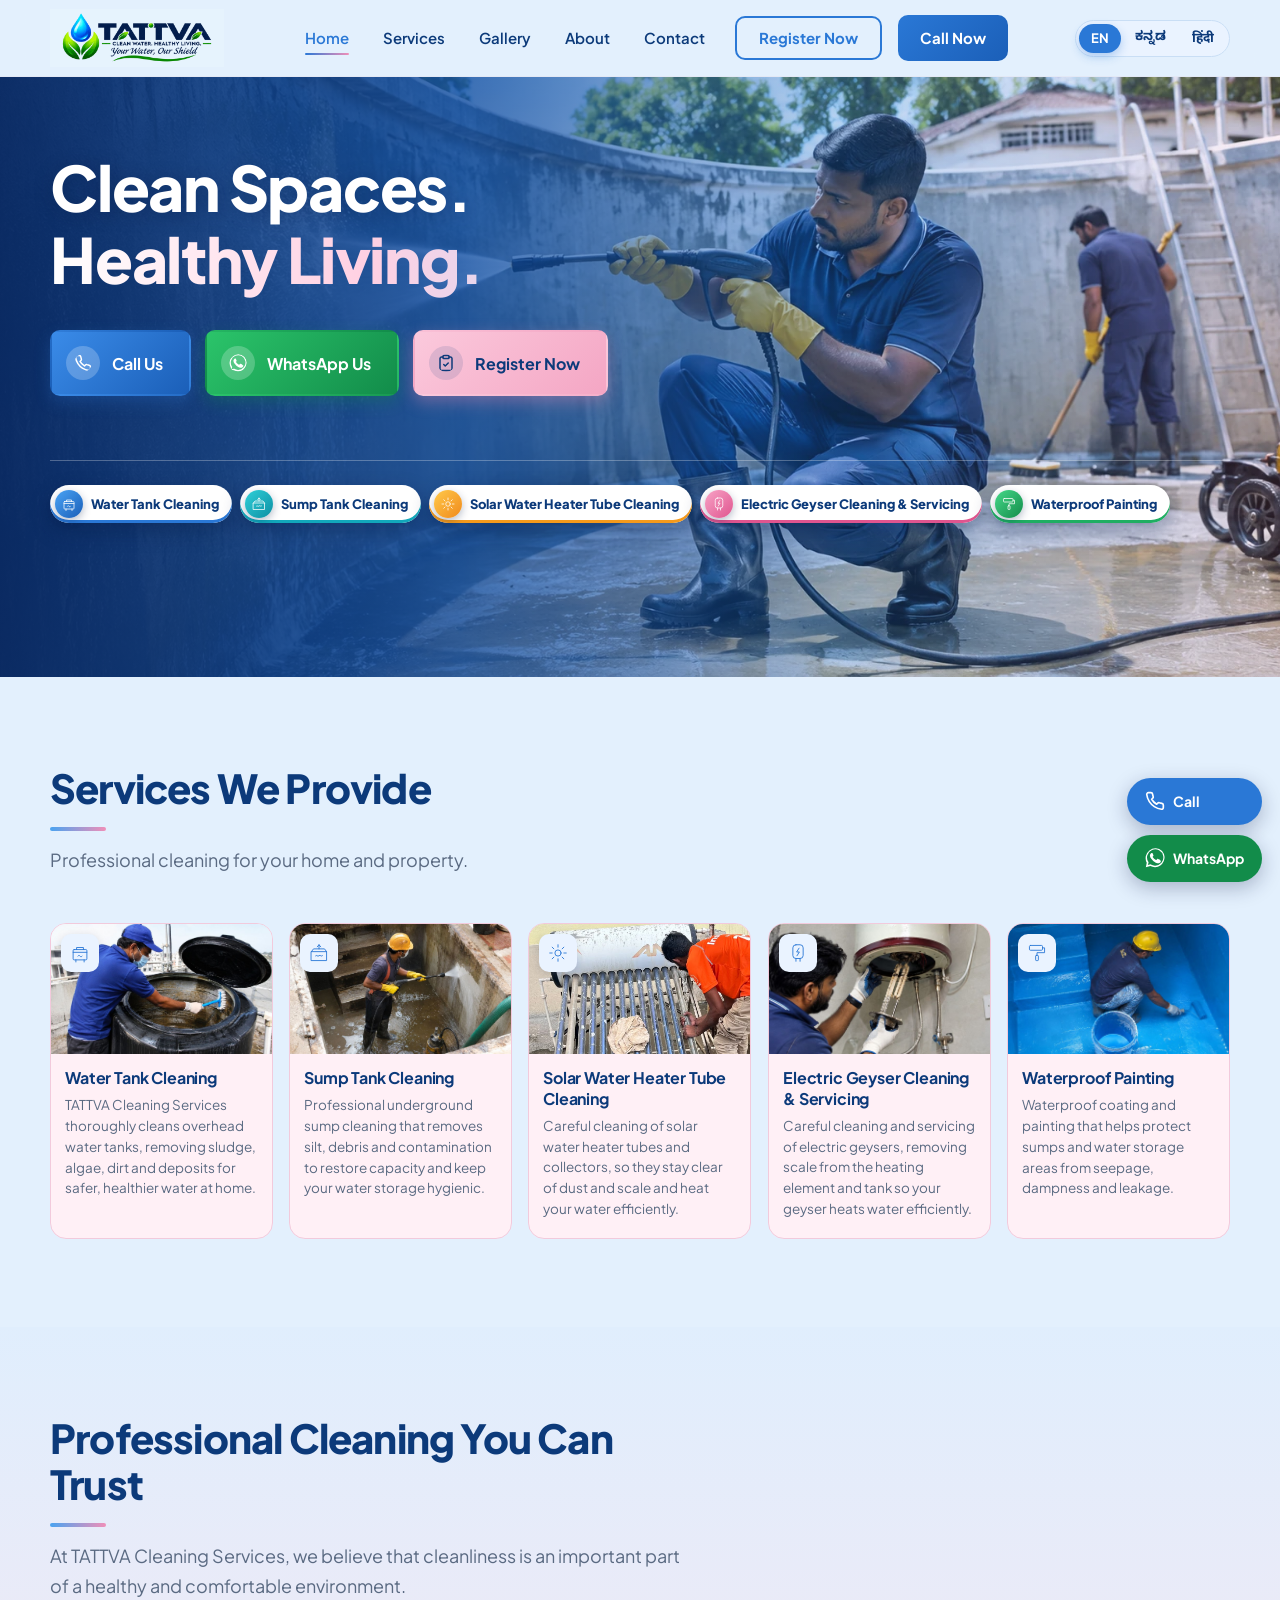
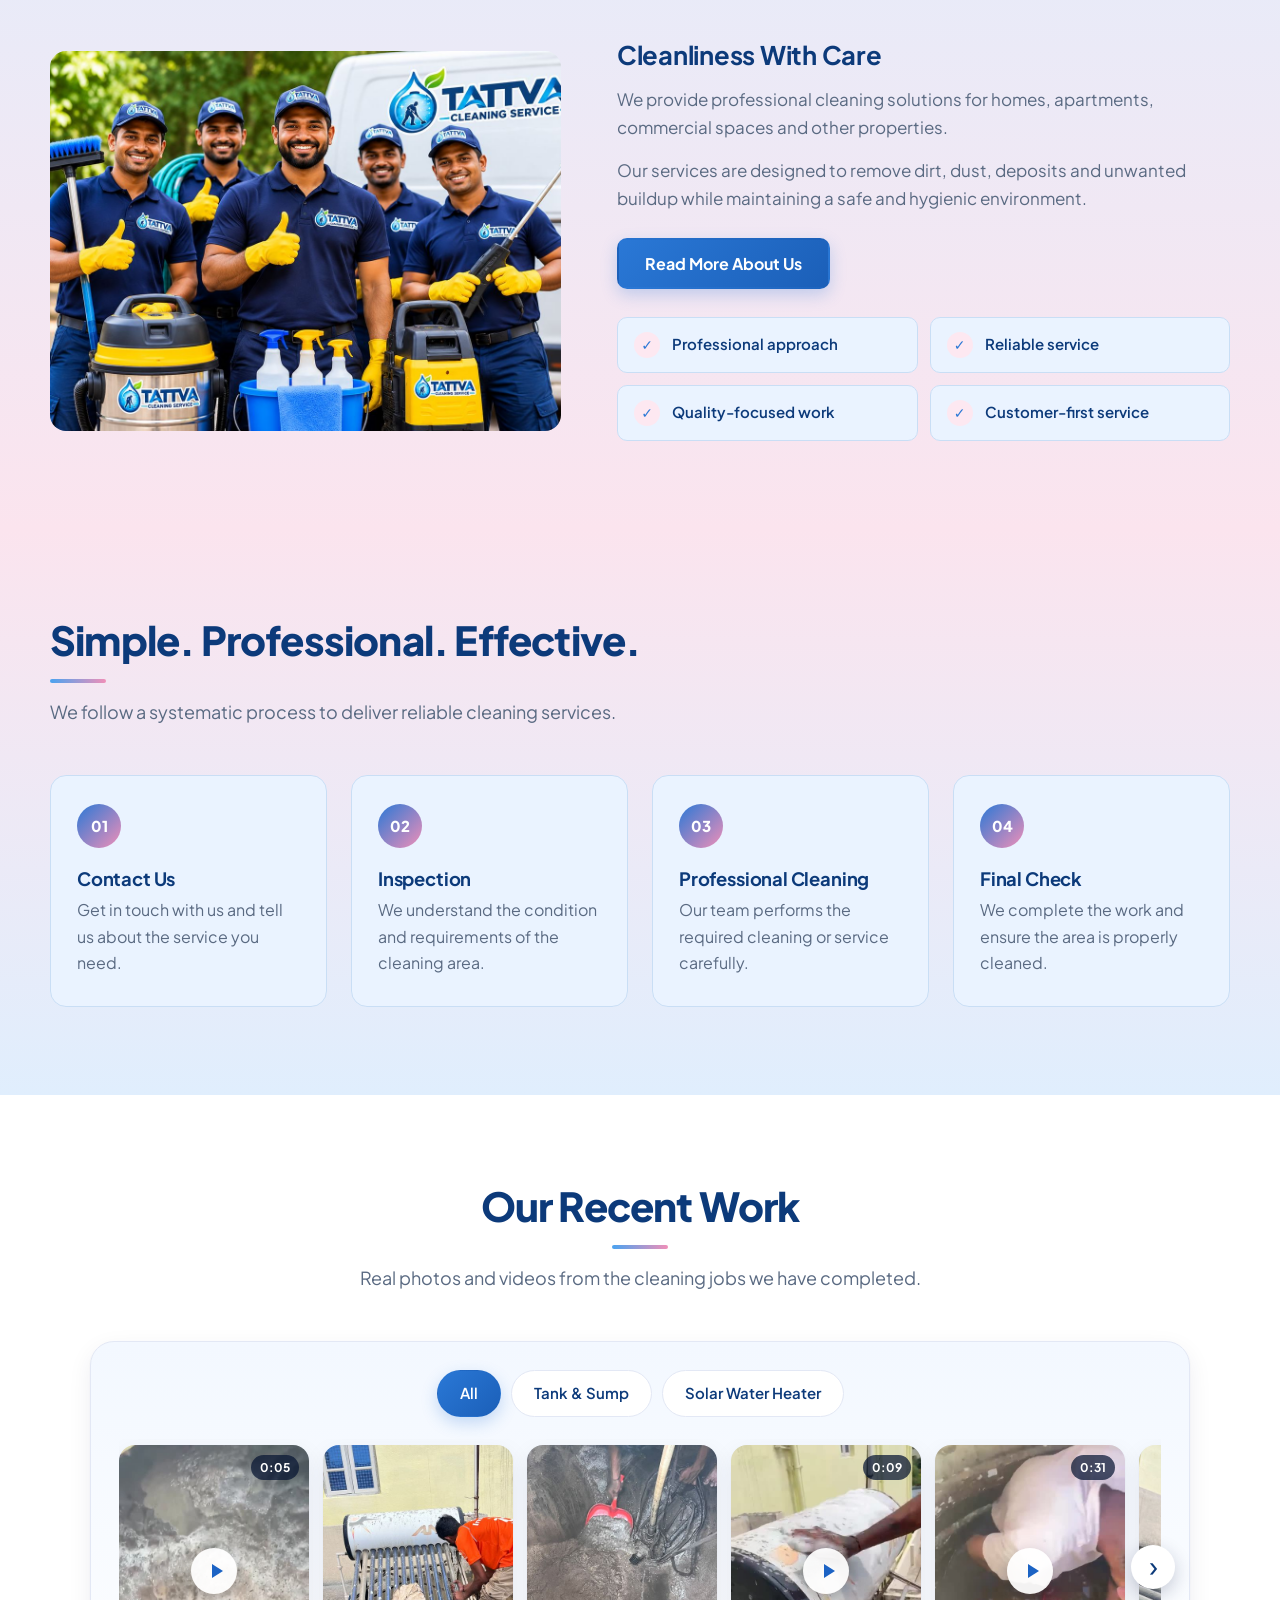
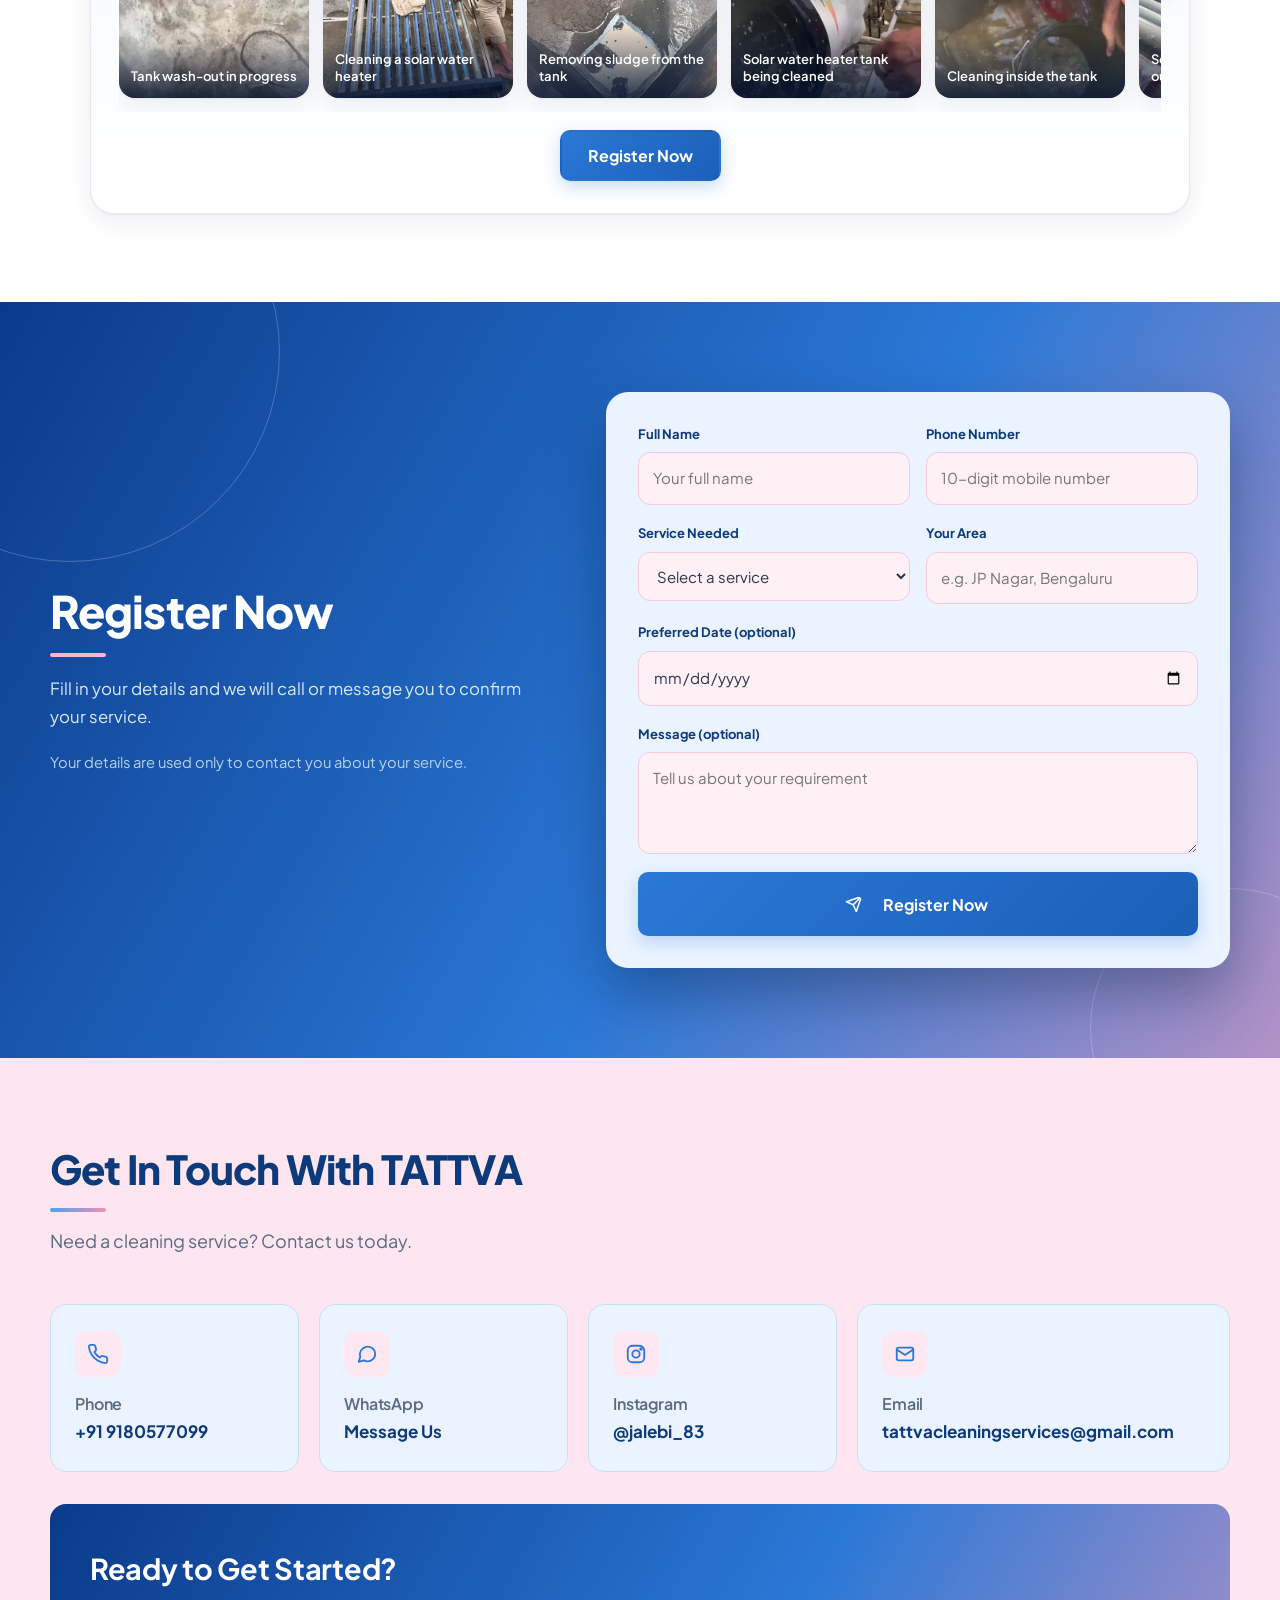
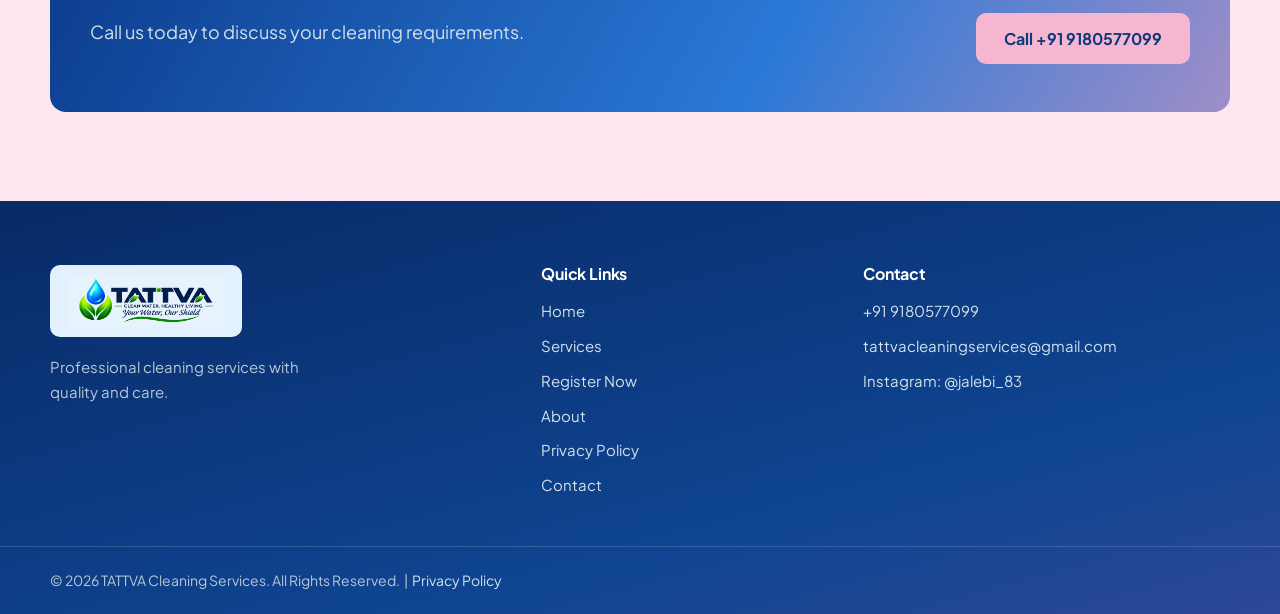
<file: index.html>
<!DOCTYPE html>
<html lang="en">
<head>
    <meta charset="UTF-8">
    <meta name="viewport" content="width=device-width, initial-scale=1.0">

    <title>Water Tank &amp; Sump Cleaning in Bengaluru | TATTVA Cleaning Services</title>

    <meta name="description"
        content="TATTVA Cleaning Services: professional water tank cleaning, sump cleaning, solar water heater tube cleaning, electric geyser cleaning and servicing, and waterproof painting in Bengaluru. Call +91 9180577099.">

    <meta name="keywords"
        content="water tank cleaning, sump cleaning, solar water heater cleaning, solar tube cleaning, waterproof painting, cleaning services, TATTVA Cleaning Services">

    <link rel="preconnect" href="https://fonts.googleapis.com">
    <link rel="preconnect" href="https://fonts.gstatic.com" crossorigin>

    <link href="https://fonts.googleapis.com/css2?family=Plus+Jakarta+Sans:wght@400;500;600;700;800&family=Noto+Sans+Kannada:wght@400;500;600;700;800&family=Noto+Sans+Devanagari:wght@400;500;600;700;800&display=swap"
        rel="stylesheet">

        <link rel="canonical" href="https://tattvawatertankcleaningservices.in/">
    <meta name="robots" content="index, follow, max-image-preview:large">
    <meta name="theme-color" content="#0c3a7a">
    <meta property="og:type" content="website">
    <meta property="og:site_name" content="TATTVA Cleaning Services">
    <meta property="og:title" content="Water Tank &amp; Sump Cleaning in Bengaluru | TATTVA Cleaning Services">
    <meta property="og:description" content="TATTVA Cleaning Services: professional water tank cleaning, sump cleaning, solar water heater tube cleaning, electric geyser cleaning and servicing, and waterproof painting in Bengaluru. Call +91 9180577099.">
    <meta property="og:url" content="https://tattvawatertankcleaningservices.in/">
    <meta property="og:image" content="https://tattvawatertankcleaningservices.in/og-image.jpg">
    <meta name="twitter:card" content="summary_large_image">
    <script type="application/ld+json">
{
  "@context": "https://schema.org",
  "@type": "HomeAndConstructionBusiness",
  "name": "TATTVA Cleaning Services",
  "url": "https://tattvawatertankcleaningservices.in/",
  "logo": "https://tattvawatertankcleaningservices.in/logo.png",
  "image": "https://tattvawatertankcleaningservices.in/og-image.jpg",
  "telephone": "+919180577099",
  "email": "tattvacleaningservices@gmail.com",
  "description": "Professional water tank cleaning, sump cleaning, solar water heater tube cleaning, electric geyser cleaning and servicing, and waterproof painting.",
  "areaServed": {
    "@type": "City",
    "name": "Bengaluru"
  },
  "sameAs": [
    "https://instagram.com/jalebi_83"
  ],
  "hasOfferCatalog": {
    "@type": "OfferCatalog",
    "name": "Cleaning services",
    "itemListElement": [
      {
        "@type": "Offer",
        "itemOffered": {
          "@type": "Service",
          "name": "Water Tank Cleaning"
        }
      },
      {
        "@type": "Offer",
        "itemOffered": {
          "@type": "Service",
          "name": "Sump Tank Cleaning"
        }
      },
      {
        "@type": "Offer",
        "itemOffered": {
          "@type": "Service",
          "name": "Solar Water Heater Tube Cleaning"
        }
      },
      {
        "@type": "Offer",
        "itemOffered": {
          "@type": "Service",
          "name": "Electric Geyser Cleaning and Servicing"
        }
      },
      {
        "@type": "Offer",
        "itemOffered": {
          "@type": "Service",
          "name": "Waterproof Painting"
        }
      }
    ]
  }
}
    </script>

    <script type="application/ld+json">
    {
      "@context": "https://schema.org",
      "@type": "WebSite",
      "name": "TATTVA Cleaning Services",
      "alternateName": "TATTVA",
      "url": "https://tattvawatertankcleaningservices.in/"
    }
    </script>

    <link rel="icon" href="/favicon.ico" sizes="48x48">
    <link rel="icon" href="/favicon.png" type="image/png" sizes="192x192">
    <link rel="apple-touch-icon" href="/favicon.png">
    <link rel="stylesheet" href="style.css">
    <script>document.documentElement.className += " js";</script>
</head>

<body>

    <!-- HEADER -->
    <header class="header" id="header">
        <div class="container nav-container">
            <a href="#home" class="logo" aria-label="TATTVA Cleaning Service - Home">
                <img src="logo.png" alt="TATTVA Cleaning Service" class="logo-img" width="600" height="200">
            </a>
            <nav class="navigation" id="navigation">
                <a href="#home" class="nav-link">Home</a>
                <a href="#services" class="nav-link">Services</a>
                <a href="#gallery" class="nav-link">Gallery</a>
                <a href="about.html" class="nav-link">About</a>
                <a href="#contact" class="nav-link">Contact</a>
                <a href="#register" class="nav-button nav-outline">Register Now</a>
                <a href="tel:+919180577099" class="nav-button">Call Now</a>
            </nav>
            <div class="lang-switch" role="group" aria-label="Language">
                <button type="button" data-lang="en" aria-pressed="true" lang="en">EN</button>
                <button type="button" data-lang="kn" aria-pressed="false" lang="kn">ಕನ್ನಡ</button>
                <button type="button" data-lang="hi" aria-pressed="false" lang="hi">हिंदी</button>
            </div>
            <button class="menu-button" id="menuButton" aria-expanded="false" aria-label="Toggle navigation">
                <span></span><span></span><span></span>
            </button>
        </div>
    </header>

    <main>

        <!-- HERO -->
        
<!-- HERO BANNER -->
        <section class="hero" id="home">
            <img class="hero-bg" src="hero-water-tank-cleaning.webp" alt="TATTVA cleaner pressure-washing the wall of a water tank" width="2172" height="724" fetchpriority="high" decoding="async">
            <div class="hero-overlay" aria-hidden="true"></div>
            <div class="container hero-container">
                <div class="hero-content">
                    <h1>Clean Spaces.<br><span>Healthy Living.</span></h1>
                    <div class="hero-buttons">
                        <a href="tel:+919180577099" class="button button-primary btn-ico">
                            <svg viewBox="0 0 24 24" fill="none" stroke="currentColor" stroke-width="2" stroke-linecap="round" stroke-linejoin="round"><path d="M22 16.9v3a2 2 0 0 1-2.2 2 19.8 19.8 0 0 1-8.6-3.1 19.5 19.5 0 0 1-6-6A19.8 19.8 0 0 1 2.1 4.2 2 2 0 0 1 4.1 2h3a2 2 0 0 1 2 1.7c.1 1 .4 1.9.7 2.8a2 2 0 0 1-.5 2.1L8 9.9a16 16 0 0 0 6 6l1.3-1.3a2 2 0 0 1 2.1-.4c.9.3 1.8.6 2.8.7a2 2 0 0 1 1.7 2z"/></svg>
                            Call Us
                        </a>
                        <a href="https://wa.me/919180577099?text=Hello%20TATTVA%20Cleaning%20Services%2C%20I%20need%20a%20service." target="_blank" rel="noopener" class="button button-whatsapp btn-ico">
                            <svg viewBox="0 0 24 24" fill="currentColor"><path d="M20.5 3.5A11.8 11.8 0 0 0 2.1 17.7L1 23l5.4-1.4a11.8 11.8 0 0 0 5.6 1.4h.1A11.8 11.8 0 0 0 20.5 3.5zM12 21.2a9.8 9.8 0 0 1-5-1.4l-.4-.2-3.2.8.9-3.1-.2-.4a9.8 9.8 0 1 1 7.9 4.3zm5.4-7.3c-.3-.1-1.7-.8-2-.9s-.5-.1-.7.1-.8.9-.9 1.1-.3.2-.6.1a8 8 0 0 1-4-3.5c-.3-.5.3-.5.9-1.6.1-.2 0-.4 0-.5l-.9-2.1c-.2-.5-.4-.5-.7-.5h-.6a1.2 1.2 0 0 0-.9.4 3.7 3.7 0 0 0-1.1 2.7 6.4 6.4 0 0 0 1.4 3.4 14.7 14.7 0 0 0 5.6 5c2 .8 2.8.9 3.8.7a3.2 3.2 0 0 0 2.1-1.5 2.6 2.6 0 0 0 .2-1.5c-.1-.1-.3-.2-.6-.3z"/></svg>
                            WhatsApp Us
                        </a>
                        <a href="#register" class="button button-sun btn-ico">
                            <svg viewBox="0 0 24 24" fill="none" stroke="currentColor" stroke-width="2" stroke-linecap="round" stroke-linejoin="round" aria-hidden="true"><path d="M16 4h2a2 2 0 0 1 2 2v14a2 2 0 0 1-2 2H6a2 2 0 0 1-2-2V6a2 2 0 0 1 2-2h2"/><rect x="8" y="2" width="8" height="4" rx="1"/><path d="M9 14l2 2 4-4"/></svg>
                            Register Now
                        </a>
                    </div>
                </div>

                <div class="hero-services" role="group" aria-label="Services">
                    <a href="#services" class="hero-service hs-tank">
                        <span class="hs-ico"><svg viewBox="0 0 64 64" fill="none" stroke="currentColor" stroke-width="3" stroke-linecap="round" stroke-linejoin="round" aria-hidden="true"><rect x="12" y="22" width="40" height="30" rx="3"/><path d="M12 30h40M22 22v-6h20v6M20 52v6M44 52v6"/><path d="M26 41c2-3 4-3 6 0s4 3 6 0"/></svg></span>
                        <span>Water Tank Cleaning</span>
                    </a>
                    <a href="#services" class="hero-service hs-sump">
                        <span class="hs-ico"><svg viewBox="0 0 64 64" fill="none" stroke="currentColor" stroke-width="3" stroke-linecap="round" stroke-linejoin="round" aria-hidden="true"><path d="M10 28h44v26H10z"/><path d="M10 28l6-8h32l6 8"/><path d="M22 40c3-4 6 4 10 0s6 4 10 0"/><path d="M32 8v12M27 14l5-6 5 6"/></svg></span>
                        <span>Sump Tank Cleaning</span>
                    </a>
                    <a href="#services" class="hero-service hs-solar">
                        <span class="hs-ico"><svg viewBox="0 0 64 64" fill="none" stroke="currentColor" stroke-width="3" stroke-linecap="round" stroke-linejoin="round" aria-hidden="true"><circle cx="32" cy="32" r="9"/><path d="M32 8v7M32 49v7M8 32h7M49 32h7M15 15l5 5M44 44l5 5M49 15l-5 5M20 44l-5 5"/></svg></span>
                        <span>Solar Water Heater Tube Cleaning</span>
                    </a>
                    <a href="#services" class="hero-service hs-geyser">
                        <span class="hs-ico"><svg viewBox="0 0 64 64" fill="none" stroke="currentColor" stroke-width="3" stroke-linecap="round" stroke-linejoin="round" aria-hidden="true"><rect x="17" y="8" width="30" height="40" rx="9"/><path d="M26 48v8M38 48v8"/><path d="M35 18l-7 11h8l-7 11"/></svg></span>
                        <span>Electric Geyser Cleaning &amp; Servicing</span>
                    </a>
                    <a href="#services" class="hero-service hs-paint">
                        <span class="hs-ico"><svg viewBox="0 0 64 64" fill="none" stroke="currentColor" stroke-width="3" stroke-linecap="round" stroke-linejoin="round" aria-hidden="true"><rect x="10" y="10" width="38" height="14" rx="3"/><path d="M48 17h6v14H32v8"/><rect x="28" y="39" width="8" height="15" rx="2"/></svg></span>
                        <span>Waterproof Painting</span>
                    </a>
                </div>
            </div>
        </section>

        <!-- SERVICES -->
        <section class="svc-showcase" id="services">
            <div class="container">
                <div class="svc-head">
                    <span class="section-label light">What We Offer</span>
                    <h2>Services We Provide</h2>
                    <p>Professional cleaning for your home and property.</p>
                </div>
                <div class="svc-grid">
                    <div class="svc-card">
                        <div class="svc-photo art-tank"><img src="water-tank.jpg" alt="Worker cleaning the inside of an overhead water tank with a brush" width="1200" height="600" loading="lazy" onerror="this.style.display='none'"></div>
                        <span class="svc-icon"><svg viewBox="0 0 64 64" fill="none" stroke="currentColor" stroke-width="2.6" stroke-linecap="round" stroke-linejoin="round"><rect x="12" y="22" width="40" height="30" rx="3"/><path d="M12 30h40M22 22v-6h20v6M20 52v6M44 52v6"/><path d="M26 41c2-3 4-3 6 0s4 3 6 0"/></svg></span>
                        <div class="svc-body">
                            <h3>Water Tank Cleaning</h3>
                            <p>TATTVA Cleaning Services thoroughly cleans overhead water tanks, removing sludge, algae, dirt and deposits for safer, healthier water at home.</p>
                        </div>
                    </div>
                    <div class="svc-card">
                        <div class="svc-photo art-sump"><img src="sump.jpg" alt="Worker pressure-washing the wall of an underground sump" width="1200" height="600" loading="lazy" onerror="this.style.display='none'"></div>
                        <span class="svc-icon"><svg viewBox="0 0 64 64" fill="none" stroke="currentColor" stroke-width="2.6" stroke-linecap="round" stroke-linejoin="round"><path d="M10 28h44v26H10z"/><path d="M10 28l6-8h32l6 8"/><path d="M22 40c3-4 6 4 10 0s6 4 10 0"/><path d="M32 8v12M27 14l5-6 5 6"/></svg></span>
                        <div class="svc-body">
                            <h3>Sump Tank Cleaning</h3>
                            <p>Professional underground sump cleaning that removes silt, debris and contamination to restore capacity and keep your water storage hygienic.</p>
                        </div>
                    </div>
                    <div class="svc-card">
                        <div class="svc-photo art-solar"><img src="solar-tube.jpg" alt="Technician cleaning the tubes of a solar water heater" width="1200" height="600" loading="lazy" onerror="this.style.display='none'"></div>
                        <span class="svc-icon"><svg viewBox="0 0 64 64" fill="none" stroke="currentColor" stroke-width="2.6" stroke-linecap="round" stroke-linejoin="round"><circle cx="32" cy="32" r="9"/><path d="M32 8v7M32 49v7M8 32h7M49 32h7M15 15l5 5M44 44l5 5M49 15l-5 5M20 44l-5 5"/></svg></span>
                        <div class="svc-body">
                            <h3>Solar Water Heater Tube Cleaning</h3>
                            <p>Careful cleaning of solar water heater tubes and collectors, so they stay clear of dust and scale and heat your water efficiently.</p>
                        </div>
                    </div>
                    <div class="svc-card">
                        <div class="svc-photo"><img src="geyser.jpg" alt="Technician servicing an electric geyser heating element covered in scale" width="1200" height="600" loading="lazy" onerror="this.style.display='none'"></div>
                        <span class="svc-icon"><svg viewBox="0 0 64 64" fill="none" stroke="currentColor" stroke-width="2.6" stroke-linecap="round" stroke-linejoin="round"><rect x="17" y="8" width="30" height="40" rx="9"/><path d="M26 48v8M38 48v8"/><path d="M35 18l-7 11h8l-7 11"/></svg></span>
                        <div class="svc-body">
                            <h3>Electric Geyser Cleaning &amp; Servicing</h3>
                            <p>Careful cleaning and servicing of electric geysers, removing scale from the heating element and tank so your geyser heats water efficiently.</p>
                        </div>
                    </div>
                    <div class="svc-card">
                        <div class="svc-photo art-paint"><img src="waterproof.jpg" alt="Worker applying blue waterproof coating inside a sump" width="1200" height="600" loading="lazy" onerror="this.style.display='none'"></div>
                        <span class="svc-icon"><svg viewBox="0 0 64 64" fill="none" stroke="currentColor" stroke-width="2.6" stroke-linecap="round" stroke-linejoin="round"><rect x="10" y="10" width="38" height="14" rx="3"/><path d="M48 17h6v14H32v8"/><rect x="28" y="39" width="8" height="15" rx="2"/></svg></span>
                        <div class="svc-body">
                            <h3>Waterproof Painting</h3>
                            <p>Waterproof coating and painting that helps protect sumps and water storage areas from seepage, dampness and leakage.</p>
                        </div>
                    </div>
                </div>
            </div>
        </section>

        <!-- ABOUT / TRUST -->
        <section class="about-section section" id="about">
            <div class="container">
                <div class="section-heading">
                    <span class="section-label">About TATTVA</span>
                    <h2>Professional Cleaning You Can Trust</h2>
                    <p>At TATTVA Cleaning Services, we believe that cleanliness is an important part of a healthy and comfortable environment.</p>
                </div>
                <div class="about-grid">
                    <div class="about-image art-about">
                        <img src="tattva-team.jpg" alt="TATTVA Cleaning Services" loading="lazy" onerror="this.style.display='none'">
                    </div>
                    <div class="about-content">
                        <h3>Cleanliness With Care</h3>
                        <p>We provide professional cleaning solutions for homes, apartments, commercial spaces and other properties.</p>
                        <p>Our services are designed to remove dirt, dust, deposits and unwanted buildup while maintaining a safe and hygienic environment.</p>
                        <a href="about.html" class="button button-primary about-more">Read More About Us</a>
                        <div class="about-points">
                            <div class="about-point"><span>✓</span><p>Professional approach</p></div>
                            <div class="about-point"><span>✓</span><p>Reliable service</p></div>
                            <div class="about-point"><span>✓</span><p>Quality-focused work</p></div>
                            <div class="about-point"><span>✓</span><p>Customer-first service</p></div>
                        </div>
                    </div>
                </div>
            </div>
        </section>

        <!-- PROCESS -->
        <section class="process-section section" id="process">
            <div class="container">
                <div class="section-heading">
                    <span class="section-label">Our Process</span>
                    <h2>Simple. Professional. Effective.</h2>
                    <p>We follow a systematic process to deliver reliable cleaning services.</p>
                </div>
                <div class="process-grid">
                    <div class="process-item"><div class="process-number">01</div><h3>Contact Us</h3><p>Get in touch with us and tell us about the service you need.</p></div>
                    <div class="process-item"><div class="process-number">02</div><h3>Inspection</h3><p>We understand the condition and requirements of the cleaning area.</p></div>
                    <div class="process-item"><div class="process-number">03</div><h3>Professional Cleaning</h3><p>Our team performs the required cleaning or service carefully.</p></div>
                    <div class="process-item"><div class="process-number">04</div><h3>Final Check</h3><p>We complete the work and ensure the area is properly cleaned.</p></div>
                </div>
            </div>
        </section>


        <!-- GALLERY -->
        <section class="gallery-section section" id="gallery">
            <div class="container">
                <div class="section-heading center">
                    <span class="section-label">Gallery</span>
                    <h2>Our Recent Work</h2>
                    <p>Real photos and videos from the cleaning jobs we have completed.</p>
                </div>

                <div class="gallery-box">

                    <div class="gallery-filter" role="group" aria-label="Filter photos and videos">
                        <button type="button" data-filter="all" aria-pressed="true">All</button>
                        <button type="button" data-filter="tank" aria-pressed="false">Tank &amp; Sump</button>
                        <button type="button" data-filter="solar" aria-pressed="false">Solar Water Heater</button>
                    </div>

                    <div class="gallery-slider">
                        <button type="button" class="gs-btn gs-prev" id="gsPrev" aria-label="Previous">&#8249;</button>
                        <div class="gallery-grid" id="galleryGrid">
                        <button type="button" class="gallery-item" data-cat="tank" data-type="video" data-src="tank-video-1.mp4" data-poster="tank-video-1-poster.jpg">
                            <img src="tank-video-1-poster.jpg" alt="Tank wash-out in progress" loading="lazy" width="480" height="854">
                            <span class="gallery-play" aria-hidden="true"><svg viewBox="0 0 24 24" fill="currentColor"><path d="M8 5v14l11-7z"/></svg></span>
                            <span class="gallery-time">0:05</span>
                            <span class="gallery-caption">Tank wash-out in progress</span>
                        </button>
                        <button type="button" class="gallery-item" data-cat="solar" data-type="image" data-src="solar-photo-2.jpg">
                            <img src="solar-photo-2-thumb.jpg" alt="Cleaning a solar water heater" loading="lazy" width="480" height="854">
                            <span class="gallery-caption">Cleaning a solar water heater</span>
                        </button>
                        <button type="button" class="gallery-item" data-cat="tank" data-type="image" data-src="tank-photo-1.jpg">
                            <img src="tank-photo-1-thumb.jpg" alt="Removing sludge from the tank" loading="lazy" width="480" height="854">
                            <span class="gallery-caption">Removing sludge from the tank</span>
                        </button>
                        <button type="button" class="gallery-item" data-cat="solar" data-type="video" data-src="solar-video-1.mp4" data-poster="solar-video-1-poster.jpg">
                            <img src="solar-video-1-poster.jpg" alt="Solar water heater tank being cleaned" loading="lazy" width="480" height="854">
                            <span class="gallery-play" aria-hidden="true"><svg viewBox="0 0 24 24" fill="currentColor"><path d="M8 5v14l11-7z"/></svg></span>
                            <span class="gallery-time">0:09</span>
                            <span class="gallery-caption">Solar water heater tank being cleaned</span>
                        </button>
                        <button type="button" class="gallery-item" data-cat="tank" data-type="video" data-src="tank-video-2.mp4" data-poster="tank-video-2-poster.jpg">
                            <img src="tank-video-2-poster.jpg" alt="Cleaning inside the tank" loading="lazy" width="480" height="854">
                            <span class="gallery-play" aria-hidden="true"><svg viewBox="0 0 24 24" fill="currentColor"><path d="M8 5v14l11-7z"/></svg></span>
                            <span class="gallery-time">0:31</span>
                            <span class="gallery-caption">Cleaning inside the tank</span>
                        </button>
                        <button type="button" class="gallery-item" data-cat="solar" data-type="image" data-src="solar-photo-1.jpg">
                            <img src="solar-photo-1-thumb.jpg" alt="Solar heater tubes taken out for cleaning" loading="lazy" width="480" height="854">
                            <span class="gallery-caption">Solar heater tubes taken out for cleaning</span>
                        </button>
                        <button type="button" class="gallery-item" data-cat="solar" data-type="video" data-src="solar-video-2.mp4" data-poster="solar-video-2-poster.jpg">
                            <img src="solar-video-2-poster.jpg" alt="Solar heater service in progress" loading="lazy" width="480" height="854">
                            <span class="gallery-play" aria-hidden="true"><svg viewBox="0 0 24 24" fill="currentColor"><path d="M8 5v14l11-7z"/></svg></span>
                            <span class="gallery-time">0:10</span>
                            <span class="gallery-caption">Solar heater service in progress</span>
                        </button>
                        <button type="button" class="gallery-item" data-cat="solar" data-type="video" data-src="solar-video-3.mp4" data-poster="solar-video-3-poster.jpg">
                            <img src="solar-video-3-poster.jpg" alt="Solar tubes laid out on the terrace" loading="lazy" width="480" height="854">
                            <span class="gallery-play" aria-hidden="true"><svg viewBox="0 0 24 24" fill="currentColor"><path d="M8 5v14l11-7z"/></svg></span>
                            <span class="gallery-time">0:04</span>
                            <span class="gallery-caption">Solar tubes laid out on the terrace</span>
                        </button>
                        </div>
                        <button type="button" class="gs-btn gs-next" id="gsNext" aria-label="Next">&#8250;</button>
                    </div>

                    <div class="gallery-cta">
                        <a href="#register" class="button button-primary">Register Now</a>
                    </div>

                </div>
            </div>
        </section>

        <!-- REGISTER -->
        <section class="register-section" id="register">
            <div class="container register-grid">
                <div class="register-copy">
                    <h2>Register Now</h2>
                    <p>Fill in your details and we will call or message you to confirm your service.</p>
                    <p class="register-note">Your details are used only to contact you about your service.</p>
                </div>
                <div class="register-card">
                    <form id="registerForm" class="register-form" autocomplete="on" onsubmit="return false;">
                        <div class="field">
                            <label for="regName">Full Name</label>
                            <input id="regName" name="name" type="text" placeholder="Your full name" required autocomplete="name">
                        </div>
                        <div class="field">
                            <label for="regPhone">Phone Number</label>
                            <input id="regPhone" name="phone" type="tel" inputmode="tel" placeholder="10-digit mobile number" required pattern="(\+?91 ?)?[6-9][0-9]{9}" autocomplete="tel">
                        </div>
                        <div class="field">
                            <label for="regService">Service Needed</label>
                            <select id="regService" name="service" required>
                                <option value="" disabled selected>Select a service</option>
                                <option value="Water Tank Cleaning">Water Tank Cleaning</option>
                                <option value="Sump Tank Cleaning">Sump Tank Cleaning</option>
                                <option value="Solar Water Heater Tube Cleaning">Solar Water Heater Tube Cleaning</option>
                                <option value="Electric Geyser Cleaning &amp; Servicing">Electric Geyser Cleaning &amp; Servicing</option>
                                <option value="Waterproof Painting">Waterproof Painting</option>
                            </select>
                        </div>
                        <div class="field">
                            <label for="regArea">Your Area</label>
                            <input id="regArea" name="area" type="text" placeholder="e.g. JP Nagar, Bengaluru" required autocomplete="address-level2">
                        </div>
                        <div class="field field-full">
                            <label for="regDate">Preferred Date (optional)</label>
                            <input id="regDate" name="date" type="date">
                        </div>
                        <div class="field field-full">
                            <label for="regMessage">Message (optional)</label>
                            <textarea id="regMessage" name="message" rows="3" placeholder="Tell us about your requirement"></textarea>
                        </div>
                        <div class="hp" aria-hidden="true" data-i18n-skip><label>Website<input type="text" name="website" tabindex="-1" autocomplete="off"></label></div>
                        <button type="submit" class="button button-primary btn-ico register-submit">
                            <svg viewBox="0 0 24 24" fill="none" stroke="currentColor" stroke-width="2" stroke-linecap="round" stroke-linejoin="round" aria-hidden="true"><path d="M22 2 11 13"/><path d="M22 2l-7 20-4-9-9-4 20-7z"/></svg>
                            Register Now
                        </button>
                        <div class="form-success" id="registerDone" role="status" hidden>
                            <span>Thank you! Your registration has been received. We will contact you soon.</span>
                        </div>
                        <div class="form-error" id="registerError" role="alert" hidden>
                            <span>Sorry, we could not send your details. Please try again or call us.</span>
                            <a href="tel:+919180577099">Call +91 9180577099</a>
                        </div>
                    </form>
                </div>
            </div>
        </section>

        <!-- CONTACT -->
        <section class="contact-section section" id="contact">
            <div class="container">
                <div class="section-heading">
                    <span class="section-label">Contact Us</span>
                    <h2>Get In Touch With TATTVA</h2>
                    <p>Need a cleaning service? Contact us today.</p>
                </div>
                <div class="contact-grid">


                    <div class="contact-card">
                        <div class="contact-icon"><svg viewBox="0 0 24 24" fill="none" stroke="currentColor" stroke-width="2" stroke-linecap="round" stroke-linejoin="round"><path d="M22 16.9v3a2 2 0 0 1-2.2 2 19.8 19.8 0 0 1-8.6-3.1 19.5 19.5 0 0 1-6-6A19.8 19.8 0 0 1 2.1 4.2 2 2 0 0 1 4.1 2h3a2 2 0 0 1 2 1.7c.1 1 .4 1.9.7 2.8a2 2 0 0 1-.5 2.1L8 9.9a16 16 0 0 0 6 6l1.3-1.3a2 2 0 0 1 2.1-.4c.9.3 1.8.6 2.8.7a2 2 0 0 1 1.7 2z"/></svg></div>
                        <h3>Phone</h3>
                        <a href="tel:+919180577099">+91 9180577099</a>
                    </div>

                    <div class="contact-card">
                        <div class="contact-icon"><svg viewBox="0 0 24 24" fill="none" stroke="currentColor" stroke-width="2" stroke-linecap="round" stroke-linejoin="round"><path d="M21 11.5a8.4 8.4 0 0 1-12.4 7.4L3 20.5l1.7-5.4A8.4 8.4 0 1 1 21 11.5z"/></svg></div>
                        <h3>WhatsApp</h3>
                        <a href="https://wa.me/919180577099" target="_blank" rel="noopener">Message Us</a>
                    </div>

                    <div class="contact-card">
                        <div class="contact-icon"><svg viewBox="0 0 24 24" fill="none" stroke="currentColor" stroke-width="2" stroke-linecap="round" stroke-linejoin="round"><rect x="3" y="3" width="18" height="18" rx="5"/><circle cx="12" cy="12" r="4"/><circle cx="17.5" cy="6.5" r="1" fill="currentColor"/></svg></div>
                        <h3>Instagram</h3>
                        <a href="https://instagram.com/jalebi_83" target="_blank" rel="noopener">@jalebi_83</a>
                    </div>

                    <div class="contact-card">
                        <div class="contact-icon"><svg viewBox="0 0 24 24" fill="none" stroke="currentColor" stroke-width="2" stroke-linecap="round" stroke-linejoin="round"><rect x="3" y="5" width="18" height="14" rx="2"/><path d="M3 7l9 6 9-6"/></svg></div>
                        <h3>Email</h3>
                        <a href="mailto:tattvacleaningservices@gmail.com">tattvacleaningservices@gmail.com</a>
                    </div>

                </div>
                <div class="contact-cta">
                    <h3>Ready to Get Started?</h3>
                    <p>Call us today to discuss your cleaning requirements.</p>
                    <a href="tel:+919180577099" class="button button-primary">Call +91 9180577099</a>
                </div>
            </div>
        </section>

    </main>

    <!-- FOOTER -->
    <footer class="footer">
        <div class="container footer-container">
            <div class="footer-brand">
                <a href="#home" class="footer-logo logo" aria-label="TATTVA Cleaning Service - Home">
                <img src="logo.png" alt="TATTVA Cleaning Service" class="logo-img" width="600" height="200">
            </a>
                <p>Professional cleaning services with quality and care.</p>
            </div>
            <div class="footer-links">
                <h3>Quick Links</h3>
                <a href="#home">Home</a>
                <a href="#services">Services</a>
                <a href="#register">Register Now</a>
                <a href="about.html">About</a>
                <a href="privacy.html">Privacy Policy</a>
                <a href="#contact">Contact</a>
            </div>
            <div class="footer-contact">
                <h3>Contact</h3>
                <a href="tel:+919180577099">+91 9180577099</a>
                <a href="mailto:tattvacleaningservices@gmail.com">tattvacleaningservices@gmail.com</a>
                <a href="https://instagram.com/jalebi_83" target="_blank" rel="noopener">Instagram: @jalebi_83</a>
            </div>
        </div>
        <div class="footer-bottom">
            <div class="container">
                <p>© 2026 TATTVA Cleaning Services. All Rights Reserved. &nbsp;|&nbsp; <a href="privacy.html">Privacy Policy</a></p>
            </div>
        </div>
    </footer>

<!-- Gallery viewer -->
<div class="lightbox" id="lightbox" role="dialog" aria-modal="true" aria-label="Gallery viewer" hidden>
    <button type="button" class="lb-close" id="lbClose" aria-label="Close">&times;</button>
    <button type="button" class="lb-nav lb-prev" id="lbPrev" aria-label="Previous">&#8249;</button>
    <div class="lb-stage" id="lbStage"></div>
    <button type="button" class="lb-nav lb-next" id="lbNext" aria-label="Next">&#8250;</button>
    <p class="lb-caption" id="lbCaption"></p>
</div>

<!-- Floating Call / WhatsApp -->
<div class="float-contact">
    <a href="tel:+919180577099" class="fc-call" aria-label="Call TATTVA Cleaning Services">
        <svg viewBox="0 0 24 24" fill="none" stroke="currentColor" stroke-width="2" stroke-linecap="round" stroke-linejoin="round"><path d="M22 16.9v3a2 2 0 0 1-2.2 2 19.8 19.8 0 0 1-8.6-3.1 19.5 19.5 0 0 1-6-6A19.8 19.8 0 0 1 2.1 4.2 2 2 0 0 1 4.1 2h3a2 2 0 0 1 2 1.7c.1 1 .4 1.9.7 2.8a2 2 0 0 1-.5 2.1L8 9.9a16 16 0 0 0 6 6l1.3-1.3a2 2 0 0 1 2.1-.4c.9.3 1.8.6 2.8.7a2 2 0 0 1 1.7 2z"/></svg><span>Call</span></a>
    <a href="https://wa.me/919180577099" target="_blank" rel="noopener" class="fc-wa" aria-label="WhatsApp TATTVA Cleaning Services">
        <svg viewBox="0 0 24 24" fill="currentColor"><path d="M20.5 3.5A11.8 11.8 0 0 0 2.1 17.7L1 23l5.4-1.4a11.8 11.8 0 0 0 5.6 1.4h.1A11.8 11.8 0 0 0 20.5 3.5zM12 21.2a9.8 9.8 0 0 1-5-1.4l-.4-.2-3.2.8.9-3.1-.2-.4a9.8 9.8 0 1 1 7.9 4.3zm5.4-7.3c-.3-.1-1.7-.8-2-.9s-.5-.1-.7.1-.8.9-.9 1.1-.3.2-.6.1a8 8 0 0 1-4-3.5c-.3-.5.3-.5.9-1.6.1-.2 0-.4 0-.5l-.9-2.1c-.2-.5-.4-.5-.7-.5h-.6a1.2 1.2 0 0 0-.9.4 3.7 3.7 0 0 0-1.1 2.7 6.4 6.4 0 0 0 1.4 3.4 14.7 14.7 0 0 0 5.6 5c2 .8 2.8.9 3.8.7a3.2 3.2 0 0 0 2.1-1.5 2.6 2.6 0 0 0 .2-1.5c-.1-.1-.3-.2-.6-.3z"/></svg><span>WhatsApp</span></a>
</div>

<script src="lang.js"></script>
<script src="script.js"></script>

</body>
</html>
</file>
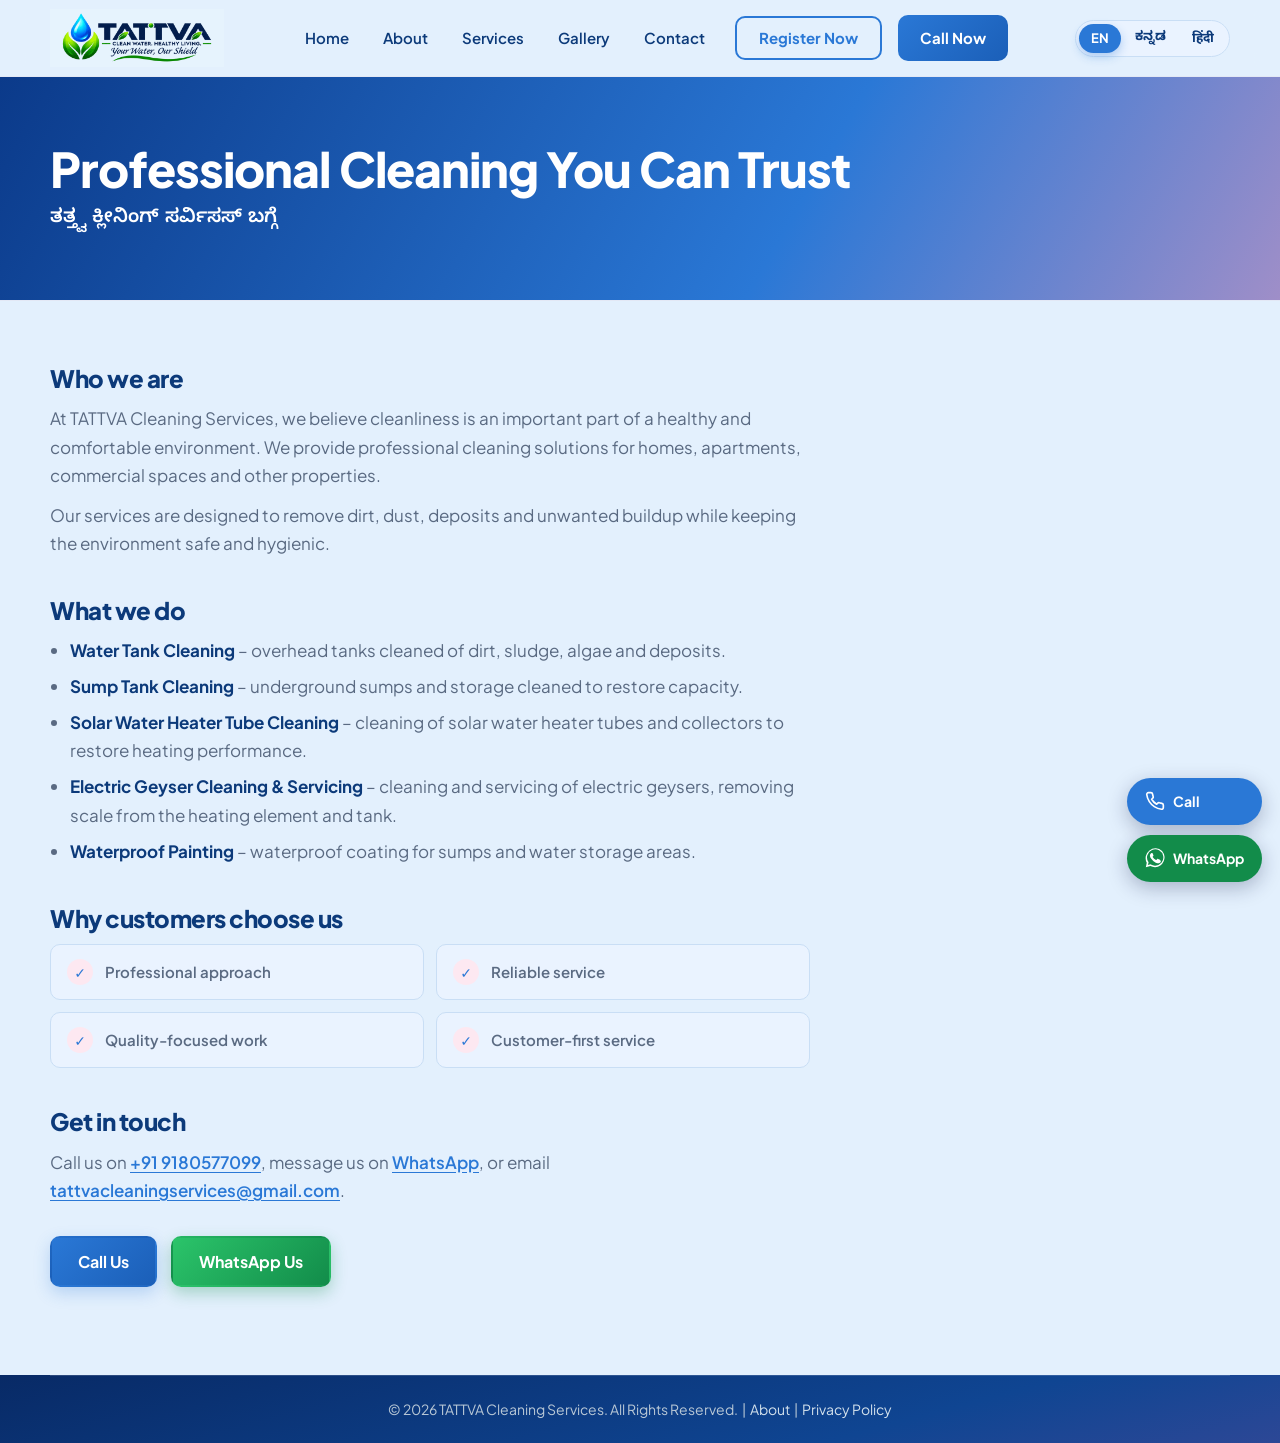
<file: about.html>
<!DOCTYPE html>
<html lang="en">
<head>
    <meta charset="UTF-8">
    <meta name="viewport" content="width=device-width, initial-scale=1.0">
    <title>About Us | TATTVA Cleaning Services</title>
    <meta name="description" content="About TATTVA Cleaning Services: professional water tank, sump, solar water heater tube, electric geyser and waterproof painting services.">
    <link href="https://fonts.googleapis.com/css2?family=Plus+Jakarta+Sans:wght@400;500;600;700;800&family=Noto+Sans+Kannada:wght@400;500;600;700;800&family=Noto+Sans+Devanagari:wght@400;500;600;700;800&display=swap" rel="stylesheet">
        <link rel="canonical" href="https://tattvawatertankcleaningservices.in/about.html">
    <meta name="robots" content="index, follow, max-image-preview:large">
    <meta name="theme-color" content="#0c3a7a">
    <meta property="og:type" content="website">
    <meta property="og:site_name" content="TATTVA Cleaning Services">
    <meta property="og:title" content="About Us | TATTVA Cleaning Services">
    <meta property="og:description" content="About TATTVA Cleaning Services: professional water tank, sump, solar water heater tube, electric geyser and waterproof painting services.">
    <meta property="og:url" content="https://tattvawatertankcleaningservices.in/about.html">
    <meta property="og:image" content="https://tattvawatertankcleaningservices.in/og-image.jpg">
    <meta name="twitter:card" content="summary_large_image">

    <link rel="icon" href="/favicon.ico" sizes="48x48">
    <link rel="icon" href="/favicon.png" type="image/png" sizes="192x192">
    <link rel="apple-touch-icon" href="/favicon.png">
    <link rel="stylesheet" href="style.css">
    <script>document.documentElement.className += " js";</script>
</head>
<body>

<header class="header" id="header">
    <div class="container nav-container">
        <a href="/" class="logo" aria-label="TATTVA Cleaning Service - Home">
                <img src="logo.png" alt="TATTVA Cleaning Service" class="logo-img" width="600" height="200">
            </a>
        <nav class="navigation" id="navigation">
            <a href="/">Home</a>
            <a href="about.html">About</a>
            <a href="/#services">Services</a>
            <a href="/#gallery">Gallery</a>
            <a href="/#contact">Contact</a>
            <a href="/#register" class="nav-button nav-outline">Register Now</a>
            <a href="tel:+919180577099" class="nav-button">Call Now</a>
        </nav>
        <div class="lang-switch" role="group" aria-label="Language">
                <button type="button" data-lang="en" aria-pressed="true" lang="en">EN</button>
                <button type="button" data-lang="kn" aria-pressed="false" lang="kn">ಕನ್ನಡ</button>
                <button type="button" data-lang="hi" aria-pressed="false" lang="hi">हिंदी</button>
            </div>
            <button class="menu-button" id="menuButton" aria-label="Toggle navigation" aria-expanded="false">
            <span></span><span></span><span></span>
        </button>
    </div>
</header>

<section class="legal-hero">
    <div class="container">
        <span class="section-label">About TATTVA</span>
        <h1>Professional Cleaning You Can Trust</h1>
        <p class="kannada green-text">ತತ್ತ್ವ ಕ್ಲೀನಿಂಗ್ ಸರ್ವಿಸಸ್ ಬಗ್ಗೆ</p>
    </div>
</section>

<section class="legal-body">
    <div class="container legal-wrap">

        <h2>Who we are</h2>
        <p>At TATTVA Cleaning Services, we believe cleanliness is an important part of a healthy and comfortable environment. We provide professional cleaning solutions for homes, apartments, commercial spaces and other properties.</p>
        <p>Our services are designed to remove dirt, dust, deposits and unwanted buildup while keeping the environment safe and hygienic.</p>

        <h2>What we do</h2>
        <ul>
            <li><strong>Water Tank Cleaning</strong> &ndash; overhead tanks cleaned of dirt, sludge, algae and deposits.</li>
            <li><strong>Sump Tank Cleaning</strong> &ndash; underground sumps and storage cleaned to restore capacity.</li>
            <li><strong>Solar Water Heater Tube Cleaning</strong> &ndash; cleaning of solar water heater tubes and collectors to restore heating performance.</li>
            <li><strong>Electric Geyser Cleaning &amp; Servicing</strong> &ndash; cleaning and servicing of electric geysers, removing scale from the heating element and tank.</li>
            <li><strong>Waterproof Painting</strong> &ndash; waterproof coating for sumps and water storage areas.</li>
        </ul>

        <h2>Why customers choose us</h2>
        <div class="about-points legal-points">
            <div class="about-point"><span>✓</span><p>Professional approach</p></div>
            <div class="about-point"><span>✓</span><p>Reliable service</p></div>
            <div class="about-point"><span>✓</span><p>Quality-focused work</p></div>
            <div class="about-point"><span>✓</span><p>Customer-first service</p></div>
        </div>

        <h2>Get in touch</h2>
        <p>Call us on <a href="tel:+919180577099">+91 9180577099</a>, message us on <a href="https://wa.me/919180577099" target="_blank" rel="noopener">WhatsApp</a>, or email <a href="mailto:tattvacleaningservices@gmail.com">tattvacleaningservices@gmail.com</a>.</p>

        <div class="hero-buttons legal-actions">
            <a href="tel:+919180577099" class="button button-primary">Call Us</a>
            <a href="https://wa.me/919180577099" target="_blank" rel="noopener" class="button button-whatsapp">WhatsApp Us</a>
        </div>
    </div>
</section>

<footer class="footer">
    <div class="container copyright">
        © 2026 TATTVA Cleaning Services. All Rights Reserved.
        &nbsp;|&nbsp; <a href="about.html">About</a>
        &nbsp;|&nbsp; <a href="privacy.html">Privacy Policy</a>
    </div>
</footer>

<div class="float-contact">
    <a href="tel:+919180577099" class="fc-call" aria-label="Call TATTVA Cleaning Services">
        <svg viewBox="0 0 24 24" fill="none" stroke="currentColor" stroke-width="2" stroke-linecap="round" stroke-linejoin="round"><path d="M22 16.9v3a2 2 0 0 1-2.2 2 19.8 19.8 0 0 1-8.6-3.1 19.5 19.5 0 0 1-6-6A19.8 19.8 0 0 1 2.1 4.2 2 2 0 0 1 4.1 2h3a2 2 0 0 1 2 1.7c.1 1 .4 1.9.7 2.8a2 2 0 0 1-.5 2.1L8 9.9a16 16 0 0 0 6 6l1.3-1.3a2 2 0 0 1 2.1-.4c.9.3 1.8.6 2.8.7a2 2 0 0 1 1.7 2z"/></svg><span>Call</span></a>
    <a href="https://wa.me/919180577099" target="_blank" rel="noopener" class="fc-wa" aria-label="WhatsApp TATTVA Cleaning Services">
        <svg viewBox="0 0 24 24" fill="currentColor"><path d="M20.5 3.5A11.8 11.8 0 0 0 2.1 17.7L1 23l5.4-1.4a11.8 11.8 0 0 0 5.6 1.4h.1A11.8 11.8 0 0 0 20.5 3.5zM12 21.2a9.8 9.8 0 0 1-5-1.4l-.4-.2-3.2.8.9-3.1-.2-.4a9.8 9.8 0 1 1 7.9 4.3zm5.4-7.3c-.3-.1-1.7-.8-2-.9s-.5-.1-.7.1-.8.9-.9 1.1-.3.2-.6.1a8 8 0 0 1-4-3.5c-.3-.5.3-.5.9-1.6.1-.2 0-.4 0-.5l-.9-2.1c-.2-.5-.4-.5-.7-.5h-.6a1.2 1.2 0 0 0-.9.4 3.7 3.7 0 0 0-1.1 2.7 6.4 6.4 0 0 0 1.4 3.4 14.7 14.7 0 0 0 5.6 5c2 .8 2.8.9 3.8.7a3.2 3.2 0 0 0 2.1-1.5 2.6 2.6 0 0 0 .2-1.5c-.1-.1-.3-.2-.6-.3z"/></svg><span>WhatsApp</span></a>
</div>

<script src="lang.js"></script>
<script src="script.js"></script>
</body>
</html>
</file>
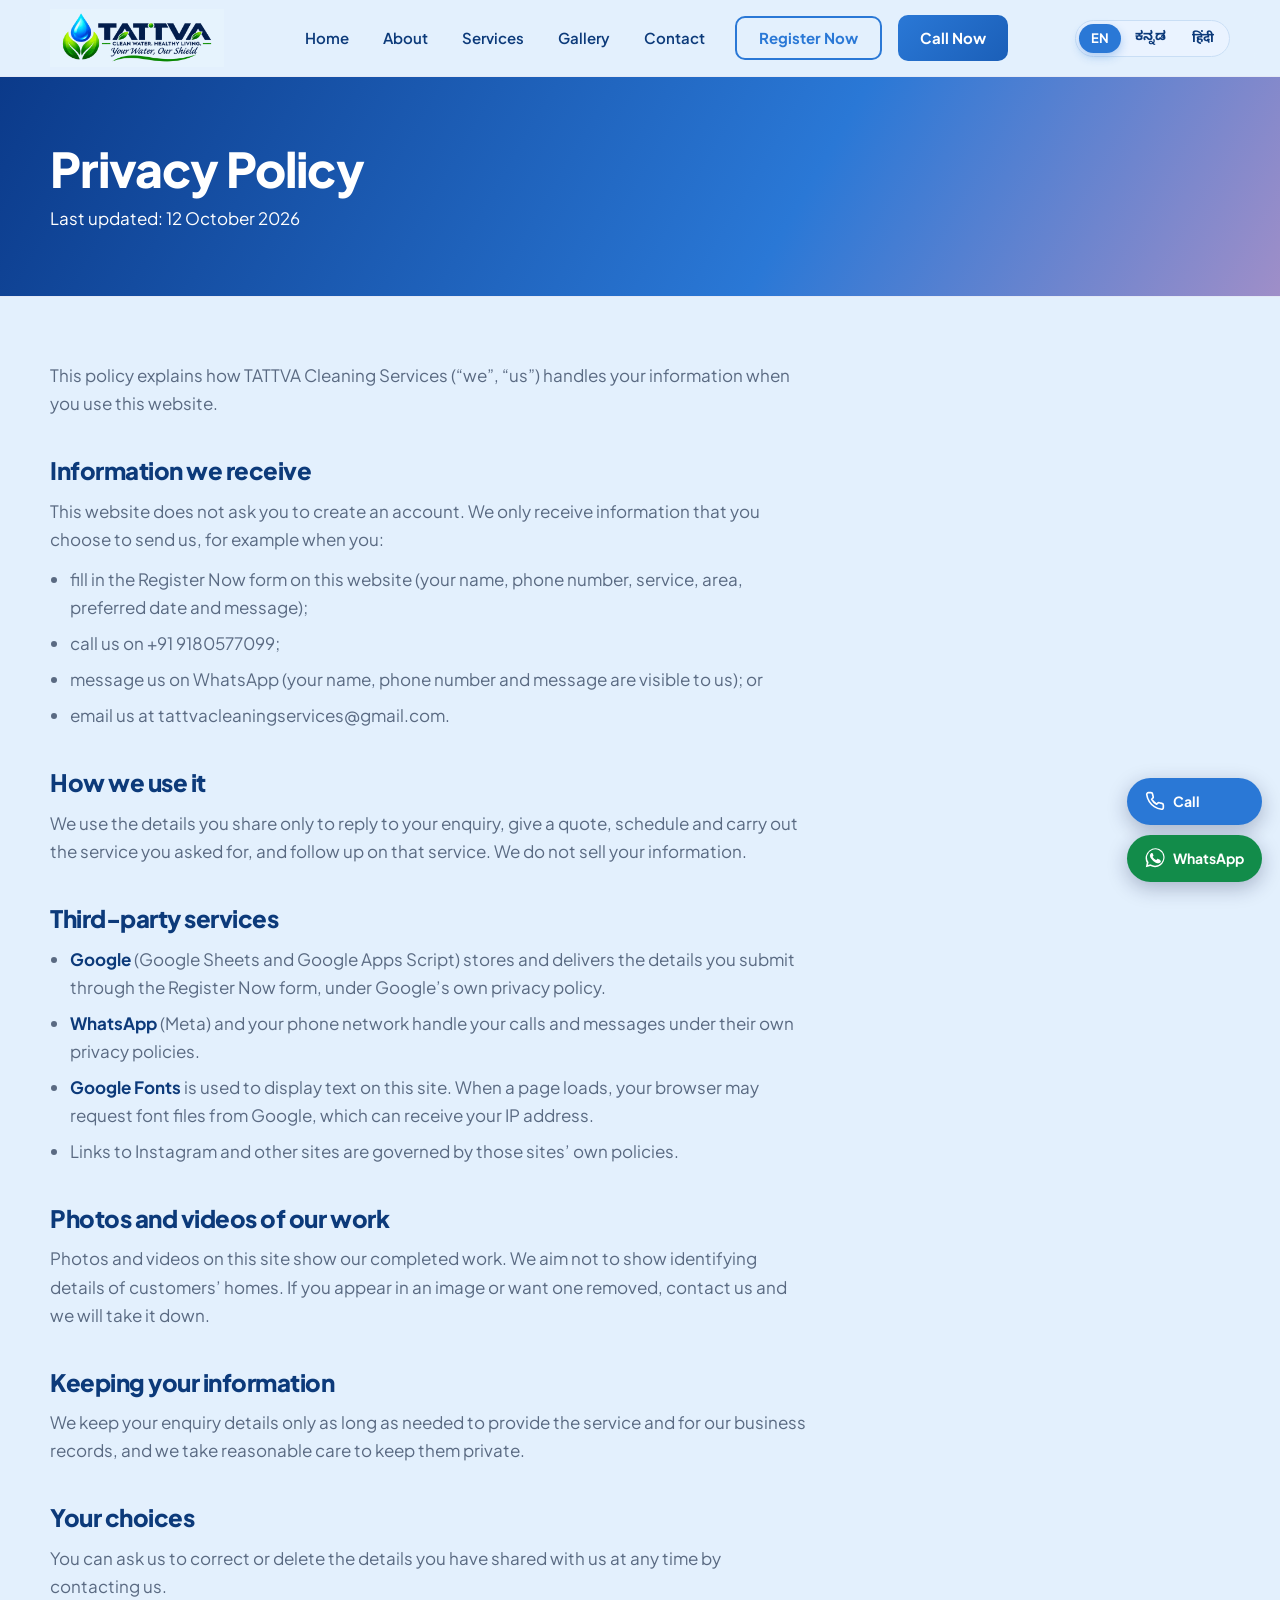
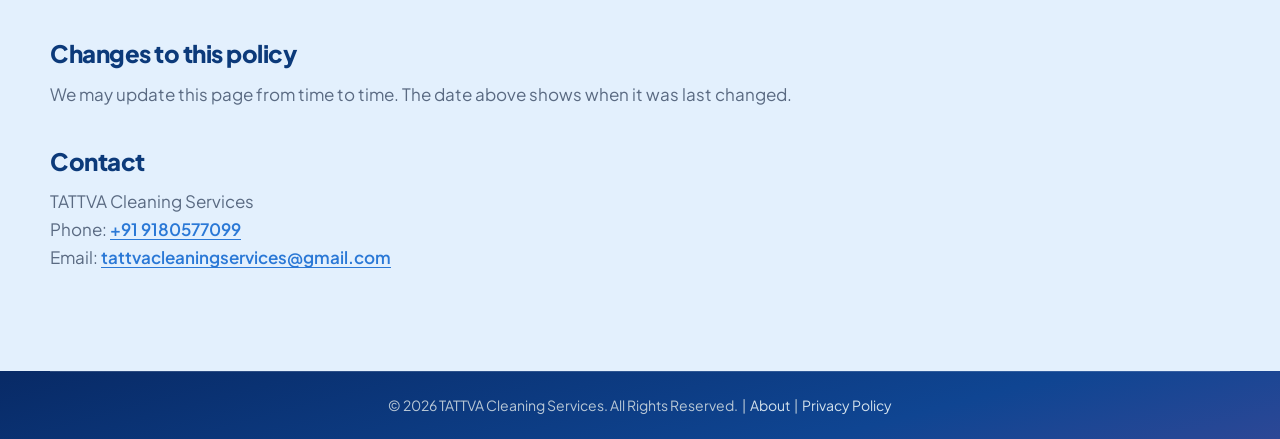
<file: privacy.html>
<!DOCTYPE html>
<html lang="en">
<head>
    <meta charset="UTF-8">
    <meta name="viewport" content="width=device-width, initial-scale=1.0">
    <title>Privacy Policy | TATTVA Cleaning Services</title>
    <meta name="description" content="Privacy Policy of TATTVA Cleaning Services.">
    <link href="https://fonts.googleapis.com/css2?family=Plus+Jakarta+Sans:wght@400;500;600;700;800&family=Noto+Sans+Kannada:wght@400;500;600;700;800&family=Noto+Sans+Devanagari:wght@400;500;600;700;800&display=swap" rel="stylesheet">
        <link rel="canonical" href="https://tattvawatertankcleaningservices.in/privacy.html">
    <meta name="robots" content="index, follow, max-image-preview:large">
    <meta name="theme-color" content="#0c3a7a">
    <meta property="og:type" content="website">
    <meta property="og:site_name" content="TATTVA Cleaning Services">
    <meta property="og:title" content="Privacy Policy | TATTVA Cleaning Services">
    <meta property="og:description" content="Privacy Policy of TATTVA Cleaning Services.">
    <meta property="og:url" content="https://tattvawatertankcleaningservices.in/privacy.html">
    <meta property="og:image" content="https://tattvawatertankcleaningservices.in/og-image.jpg">
    <meta name="twitter:card" content="summary_large_image">

    <link rel="icon" href="/favicon.ico" sizes="48x48">
    <link rel="icon" href="/favicon.png" type="image/png" sizes="192x192">
    <link rel="apple-touch-icon" href="/favicon.png">
    <link rel="stylesheet" href="style.css">
    <script>document.documentElement.className += " js";</script>
</head>
<body>

<header class="header" id="header">
    <div class="container nav-container">
        <a href="/" class="logo" aria-label="TATTVA Cleaning Service - Home">
                <img src="logo.png" alt="TATTVA Cleaning Service" class="logo-img" width="600" height="200">
            </a>
        <nav class="navigation" id="navigation">
            <a href="/">Home</a>
            <a href="about.html">About</a>
            <a href="/#services">Services</a>
            <a href="/#gallery">Gallery</a>
            <a href="/#contact">Contact</a>
            <a href="/#register" class="nav-button nav-outline">Register Now</a>
            <a href="tel:+919180577099" class="nav-button">Call Now</a>
        </nav>
        <div class="lang-switch" role="group" aria-label="Language">
                <button type="button" data-lang="en" aria-pressed="true" lang="en">EN</button>
                <button type="button" data-lang="kn" aria-pressed="false" lang="kn">ಕನ್ನಡ</button>
                <button type="button" data-lang="hi" aria-pressed="false" lang="hi">हिंदी</button>
            </div>
            <button class="menu-button" id="menuButton" aria-label="Toggle navigation" aria-expanded="false">
            <span></span><span></span><span></span>
        </button>
    </div>
</header>

<section class="legal-hero">
    <div class="container">
        <span class="section-label">Legal</span>
        <h1>Privacy Policy</h1>
        <p>Last updated: 12 October 2026</p>
    </div>
</section>

<section class="legal-body">
    <div class="container legal-wrap">

        <p>This policy explains how TATTVA Cleaning Services (&ldquo;we&rdquo;, &ldquo;us&rdquo;) handles your information when you use this website.</p>

        <h2>Information we receive</h2>
        <p>This website does not ask you to create an account. We only receive information that you choose to send us, for example when you:</p>
        <ul>
            <li>fill in the Register Now form on this website (your name, phone number, service, area, preferred date and message);</li>
            <li>call us on +91 9180577099;</li>
            <li>message us on WhatsApp (your name, phone number and message are visible to us); or</li>
            <li>email us at tattvacleaningservices@gmail.com.</li>
        </ul>

        <h2>How we use it</h2>
        <p>We use the details you share only to reply to your enquiry, give a quote, schedule and carry out the service you asked for, and follow up on that service. We do not sell your information.</p>

        <h2>Third-party services</h2>
        <ul>
            <li><strong>Google</strong> (Google Sheets and Google Apps Script) stores and delivers the details you submit through the Register Now form, under Google&rsquo;s own privacy policy.</li>
            <li><strong>WhatsApp</strong> (Meta) and your phone network handle your calls and messages under their own privacy policies.</li>
            <li><strong>Google Fonts</strong> is used to display text on this site. When a page loads, your browser may request font files from Google, which can receive your IP address.</li>
            <li>Links to Instagram and other sites are governed by those sites&rsquo; own policies.</li>
        </ul>

        <h2>Photos and videos of our work</h2>
        <p>Photos and videos on this site show our completed work. We aim not to show identifying details of customers&rsquo; homes. If you appear in an image or want one removed, contact us and we will take it down.</p>

        <h2>Keeping your information</h2>
        <p>We keep your enquiry details only as long as needed to provide the service and for our business records, and we take reasonable care to keep them private.</p>

        <h2>Your choices</h2>
        <p>You can ask us to correct or delete the details you have shared with us at any time by contacting us.</p>

        <h2>Changes to this policy</h2>
        <p>We may update this page from time to time. The date above shows when it was last changed.</p>

        <h2>Contact</h2>
        <p>TATTVA Cleaning Services<br>Phone: <a href="tel:+919180577099">+91 9180577099</a><br>Email: <a href="mailto:tattvacleaningservices@gmail.com">tattvacleaningservices@gmail.com</a></p>
    </div>
</section>

<footer class="footer">
    <div class="container copyright">
        © 2026 TATTVA Cleaning Services. All Rights Reserved.
        &nbsp;|&nbsp; <a href="about.html">About</a>
        &nbsp;|&nbsp; <a href="privacy.html">Privacy Policy</a>
    </div>
</footer>

<div class="float-contact">
    <a href="tel:+919180577099" class="fc-call" aria-label="Call TATTVA Cleaning Services">
        <svg viewBox="0 0 24 24" fill="none" stroke="currentColor" stroke-width="2" stroke-linecap="round" stroke-linejoin="round"><path d="M22 16.9v3a2 2 0 0 1-2.2 2 19.8 19.8 0 0 1-8.6-3.1 19.5 19.5 0 0 1-6-6A19.8 19.8 0 0 1 2.1 4.2 2 2 0 0 1 4.1 2h3a2 2 0 0 1 2 1.7c.1 1 .4 1.9.7 2.8a2 2 0 0 1-.5 2.1L8 9.9a16 16 0 0 0 6 6l1.3-1.3a2 2 0 0 1 2.1-.4c.9.3 1.8.6 2.8.7a2 2 0 0 1 1.7 2z"/></svg><span>Call</span></a>
    <a href="https://wa.me/919180577099" target="_blank" rel="noopener" class="fc-wa" aria-label="WhatsApp TATTVA Cleaning Services">
        <svg viewBox="0 0 24 24" fill="currentColor"><path d="M20.5 3.5A11.8 11.8 0 0 0 2.1 17.7L1 23l5.4-1.4a11.8 11.8 0 0 0 5.6 1.4h.1A11.8 11.8 0 0 0 20.5 3.5zM12 21.2a9.8 9.8 0 0 1-5-1.4l-.4-.2-3.2.8.9-3.1-.2-.4a9.8 9.8 0 1 1 7.9 4.3zm5.4-7.3c-.3-.1-1.7-.8-2-.9s-.5-.1-.7.1-.8.9-.9 1.1-.3.2-.6.1a8 8 0 0 1-4-3.5c-.3-.5.3-.5.9-1.6.1-.2 0-.4 0-.5l-.9-2.1c-.2-.5-.4-.5-.7-.5h-.6a1.2 1.2 0 0 0-.9.4 3.7 3.7 0 0 0-1.1 2.7 6.4 6.4 0 0 0 1.4 3.4 14.7 14.7 0 0 0 5.6 5c2 .8 2.8.9 3.8.7a3.2 3.2 0 0 0 2.1-1.5 2.6 2.6 0 0 0 .2-1.5c-.1-.1-.3-.2-.6-.3z"/></svg><span>WhatsApp</span></a>
</div>

<script src="lang.js"></script>
<script src="script.js"></script>
</body>
</html>
</file>
<file: style.css>
/* =========================================================
   TATTVA CLEANING SERVICES
   Design system
   ---------------------------------------------------------
   Palette
     --ink      deep water navy: headings, dark sections
     --green    (now BLUE) main actions
     --aqua     pale water tint: alternate section background
     --mint     pale PINK tint: highlights
   Type: Plus Jakarta Sans (Noto Sans Kannada for Kannada)
========================================================= */

:root {
    --ink: #0c3a7a;
    --ink-deep: #1c63c4;
    --text: #26364d;
    --muted: #5a6a82;

    --green: #2a78d6;
    --green-dark: #1b5fb8;
    --mint: #fde8f1;

    --blue: #4aa3f0;
    --aqua: #eef6ff;
    --line: #e3e8f5;

    --white: #ffffff;
    --sun: #f7b6d0;
    --wa: #128c4a;

    --r-sm: 10px;
    --r-md: 16px;

    --shadow: 0 1px 2px rgba(16, 26, 67, .06), 0 8px 24px rgba(16, 26, 67, .07);

    --section-y: 88px;
    --header-h: 76px;
}

/* ---------- base ---------- */

*, *::before, *::after { box-sizing: border-box; margin: 0; padding: 0; }

html { scroll-behavior: smooth; scroll-padding-top: calc(var(--header-h) + 8px); }

body {
    font-family: "Plus Jakarta Sans", "Noto Sans Kannada", system-ui, -apple-system, "Segoe UI", sans-serif;
    font-size: 17px;
    line-height: 1.65;
    color: var(--text);
    background: var(--white);
    overflow-x: hidden;
    -webkit-font-smoothing: antialiased;
}

img, video { max-width: 100%; display: block; }
a { color: inherit; text-decoration: none; }
button, input, select, textarea { font: inherit; }
ul { padding-left: 1.2em; }

h1, h2, h3 {
    font-family: "Plus Jakarta Sans", "Noto Sans Kannada", system-ui, sans-serif;
    color: var(--ink);
    line-height: 1.15;
    letter-spacing: -.02em;
}
h1 { font-size: clamp(2.3rem, 5.2vw, 3.9rem); font-weight: 800; }
h2 { font-size: clamp(1.75rem, 3.4vw, 2.5rem); font-weight: 800; }
h3 { font-size: 1.15rem; font-weight: 700; letter-spacing: -.01em; }

/* headline words stay one colour: no single-word accents */
h1 span, h2 span { color: inherit; }

.kannada { font-family: "Noto Sans Kannada", "Plus Jakarta Sans", sans-serif; }
.green-text { color: var(--green); font-weight: 600; }

.container { width: min(1180px, 100% - 48px); margin-inline: auto; }

a:focus-visible, button:focus-visible {
    outline: 3px solid var(--blue);
    outline-offset: 3px;
    border-radius: 6px;
}

/* small labels above headings are removed: headings do the job */
.section-label { display: none; }

/* ---------- buttons ---------- */

.button {
    display: inline-flex; align-items: center; justify-content: center; gap: 10px;
    padding: 14px 26px;
    border: 2px solid transparent;
    border-radius: var(--r-sm);
    font-weight: 700; font-size: 16px; line-height: 1.2;
    cursor: pointer;
    transition: background-color .2s ease, color .2s ease, border-color .2s ease;
}
.button svg { width: 20px; height: 20px; flex: none; }

.button-primary { background: var(--green); color: var(--white); }
.button-primary:hover { background: var(--green-dark); }

.button-whatsapp { background: var(--white); color: var(--wa); border-color: var(--wa); }
.button-whatsapp:hover { background: var(--wa); color: var(--white); }

.button-outline { background: transparent; color: var(--green); border-color: var(--green); }
.button-outline:hover { background: var(--green); color: var(--white); }

/* ---------- header ---------- */

.header {
    position: sticky; top: 0; z-index: 1000;
    background: rgba(255, 255, 255, .97);
    border-bottom: 1px solid var(--line);
    transition: box-shadow .2s ease;
}
.header.scrolled { box-shadow: 0 6px 20px rgba(16, 26, 67, .08); }

.nav-container {
    height: var(--header-h);
    display: flex; align-items: center; justify-content: space-between; gap: 24px;
}

.logo { display: flex; align-items: center; gap: 6px; flex: none; }
.real-logo { width: 54px; height: 54px; object-fit: contain; flex: none; }
.logo-wordmark { height: 38px; width: auto; }

.navigation { display: flex; align-items: center; gap: 6px; }
.navigation a {
    padding: 8px 14px;
    font-size: 15px; font-weight: 600; color: var(--ink);
    border-radius: 8px;
    transition: color .2s ease, background-color .2s ease;
}
.navigation a:hover { color: var(--green); background: var(--aqua); }
.navigation .nav-button {
    margin-left: 10px; padding: 11px 22px;
    background: var(--green); color: var(--white);
    border-radius: var(--r-sm); font-weight: 700;
}
.navigation .nav-button:hover { background: var(--green-dark); color: var(--white); }

.menu-button {
    display: none;
    width: 46px; height: 46px; flex: none;
    background: var(--white); border: 1px solid var(--line); border-radius: var(--r-sm);
    cursor: pointer;
    flex-direction: column; align-items: center; justify-content: center; gap: 5px;
}
.menu-button span { width: 22px; height: 2px; background: var(--ink); border-radius: 2px; transition: transform .2s ease, opacity .2s ease; }
.menu-button[aria-expanded="true"] span:nth-child(1) { transform: translateY(7px) rotate(45deg); }
.menu-button[aria-expanded="true"] span:nth-child(2) { opacity: 0; }
.menu-button[aria-expanded="true"] span:nth-child(3) { transform: translateY(-7px) rotate(-45deg); }

/* ---------- shared section structure ---------- */

.section, .svc-showcase, .trust-section, .video-section, .service-detail-section {
    padding-block: var(--section-y);
}

.section-heading, .svc-head { max-width: 640px; margin-bottom: 48px; }
.section-heading h2, .svc-head h2 { margin-bottom: 14px; }
.section-heading p, .svc-head p { color: var(--muted); font-size: 18px; }
.section-heading.center { text-align: center; margin-inline: auto; }

/* ---------- hero ---------- */

.hero {
    position: relative; overflow: hidden;
    min-height: 600px;
    display: flex; align-items: center;
    background: var(--ink);
    color: var(--white);
}
.hero-overlay {
    position: absolute; inset: 0;
    background:
        radial-gradient(ellipse 60% 80% at 85% 20%, rgba(19, 155, 211, .28), transparent 70%),
        linear-gradient(100deg, rgba(16, 26, 67, .96) 0%, rgba(16, 26, 67, .86) 50%, rgba(10, 42, 61, .62) 100%),
        url("images/water-tank/cover.jpg") center / cover no-repeat,
        linear-gradient(135deg, var(--ink), var(--ink-deep));
}
.hero-container { position: relative; width: min(1180px, 100% - 48px); margin-inline: auto; padding-block: 96px; }
.hero-content { max-width: 680px; }
.hero h1 { color: var(--white); }
.hero-badge { display: none; }
.hero-content > p { margin-top: 24px; max-width: 540px; font-size: 19px; color: #d3e1ec; }
.hero-buttons { display: flex; flex-wrap: wrap; gap: 14px; margin-top: 36px; }

.hero .button-whatsapp { background: transparent; color: var(--white); border-color: rgba(255, 255, 255, .55); }
.hero .button-whatsapp:hover { background: var(--white); color: var(--ink); border-color: var(--white); }

/* ---------- quick contact band ---------- */

.quick-band { background: var(--aqua); border-bottom: 1px solid var(--line); padding-block: 28px; }
.quick-band-grid { display: flex; align-items: center; justify-content: space-between; gap: 24px; flex-wrap: wrap; }
.quick-text strong { display: block; font-size: 1.2rem; color: var(--ink); line-height: 1.3; }
.quick-text span { color: var(--muted); font-size: 16px; }
.quick-actions { display: flex; flex-wrap: wrap; gap: 12px; }

/* ---------- services ---------- */

.svc-showcase { background: var(--white); }
.svc-grid { display: grid; grid-template-columns: repeat(6, 1fr); gap: 24px; }
.svc-card { grid-column: span 2; }
.svc-card:nth-child(n+4) { grid-column: span 3; }

.svc-card {
    position: relative;
    display: flex; flex-direction: column;
    background: var(--white);
    border: 1px solid var(--line);
    border-radius: var(--r-md);
    overflow: hidden;
    transition: border-color .2s ease, box-shadow .2s ease;
}
.svc-card:hover { border-color: var(--green); box-shadow: var(--shadow); }

.svc-photo {
    height: 210px; overflow: hidden;
    background: linear-gradient(135deg, #cfe9f2, #e8f5f0);
}
.svc-photo img { width: 100%; height: 100%; object-fit: cover; }

.svc-icon {
    position: absolute; top: 20px; left: 20px;
    width: 48px; height: 48px;
    display: grid; place-items: center;
    background: var(--white); color: var(--green);
    border-radius: 12px; box-shadow: 0 2px 10px rgba(16, 26, 67, .15);
}
.svc-icon svg { width: 28px; height: 28px; }

.svc-body { display: flex; flex-direction: column; gap: 10px; padding: 24px 26px 28px; flex: 1; }
.svc-body p { color: var(--muted); font-size: 16px; flex: 1; }
.svc-link { margin-top: 6px; font-weight: 700; color: var(--green); }
.svc-card:hover .svc-link { text-decoration: underline; text-underline-offset: 4px; }

/* ---------- about ---------- */

.about-section { background: var(--aqua); }
.about-section .section-heading { margin-bottom: 40px; }

.about-grid { display: grid; grid-template-columns: 5fr 6fr; gap: 56px; align-items: center; }
.about-image {
    border-radius: var(--r-md); overflow: hidden;
    min-height: 380px;
    background: linear-gradient(135deg, #cfe9f2, #e8f5f0);
}
.about-image img { width: 100%; height: 100%; min-height: 380px; object-fit: cover; }

.about-content h3 { font-size: 1.6rem; margin-bottom: 16px; }
.about-content p { color: var(--muted); margin-bottom: 14px; }
.about-more { margin-block: 12px 28px; }

.about-points { display: grid; grid-template-columns: 1fr 1fr; gap: 12px; }
.about-point {
    display: flex; align-items: center; gap: 12px;
    padding: 14px 16px;
    background: var(--white); border: 1px solid var(--line); border-radius: var(--r-sm);
}
.about-point span {
    width: 26px; height: 26px; flex: none; display: grid; place-items: center;
    background: var(--mint); color: var(--green); border-radius: 50%;
    font-size: 14px; font-weight: 800;
}
.about-point p { margin: 0; color: var(--ink); font-weight: 600; font-size: 15px; }

/* ---------- trust strip ---------- */

.trust-section { background: var(--white); padding-block: 48px; border-bottom: 1px solid var(--line); }
.trust-grid { display: grid; grid-template-columns: repeat(4, 1fr); gap: 24px; }
.trust-item { display: flex; align-items: flex-start; gap: 14px; }
.trust-icon {
    width: 40px; height: 40px; flex: none; display: grid; place-items: center;
    background: var(--green); color: var(--white); border-radius: 50%;
    font-weight: 800;
}
.trust-item h3 { font-size: 1.02rem; margin-bottom: 2px; }
.trust-item p { color: var(--muted); font-size: 15px; line-height: 1.5; }

/* ---------- process ---------- */

.process-section { background: var(--aqua); }
.process-grid { display: grid; grid-template-columns: repeat(4, 1fr); gap: 24px; }
.process-item {
    padding: 28px 26px 30px;
    background: var(--white); border: 1px solid var(--line); border-radius: var(--r-md);
}
.process-number {
    width: 44px; height: 44px; margin-bottom: 20px;
    display: grid; place-items: center;
    background: var(--ink); color: var(--white);
    border-radius: 50%; font-weight: 800; font-size: 15px;
}
.process-item h3 { margin-bottom: 8px; }
.process-item p { color: var(--muted); font-size: 16px; }

/* ---------- service area ---------- */

.area-section { background: var(--mint); padding-block: 64px; }
.area-content { display: grid; grid-template-columns: 1fr auto; column-gap: 40px; row-gap: 10px; align-items: center; }
.area-content h2 { grid-column: 1; font-size: clamp(1.6rem, 3vw, 2.2rem); }
.area-content p { grid-column: 1; color: var(--muted); max-width: 560px; }
.area-content .button { grid-column: 2; grid-row: 1 / span 2; }

/* ---------- contact ---------- */

.contact-section { background: var(--white); }
.contact-grid { display: grid; grid-template-columns: 1fr 1fr 1fr 1.5fr; gap: 20px; }
.contact-card {
    padding: 26px 24px;
    background: var(--white); border: 1px solid var(--line); border-radius: var(--r-md);
}
.contact-icon {
    width: 46px; height: 46px; margin-bottom: 18px;
    display: grid; place-items: center;
    background: var(--mint); color: var(--green); border-radius: 12px;
}
.contact-icon svg { width: 22px; height: 22px; }
.contact-card h3 { font-size: 1rem; color: var(--muted); font-weight: 600; margin-bottom: 4px; }
.contact-card a { font-weight: 700; color: var(--ink); overflow-wrap: break-word; }
.contact-card a:hover { color: var(--green); }

.contact-cta {
    margin-top: 32px; padding: 48px 40px;
    display: flex; align-items: center; justify-content: space-between; gap: 28px; flex-wrap: wrap;
    background: linear-gradient(120deg, var(--ink), var(--ink-deep));
    border-radius: var(--r-md);
    color: #d3e1ec;
}
.contact-cta h3 { flex: 1 1 100%; font-size: 1.8rem; color: var(--white); }
.contact-cta p { flex: 1 1 320px; margin-top: -14px; font-size: 18px; }

/* ---------- footer ---------- */

.footer { background: var(--ink); color: #b9c8d6; }
.footer a { color: #d3e1ec; }
.footer a:hover { color: var(--white); text-decoration: underline; text-underline-offset: 3px; }

.footer-container {
    display: grid; grid-template-columns: 1.5fr 1fr 1fr 1.3fr; gap: 40px;
    padding-block: 64px 48px;
}
.footer-logo { display: inline-block; padding: 8px 12px; background: var(--white); border-radius: var(--r-sm); }
.footer-logo img { height: 48px; width: auto; }
.footer-brand p { margin-top: 18px; max-width: 280px; font-size: 15px; }

.footer h3 { color: var(--white); font-size: 1rem; margin-bottom: 16px; }
.footer-links, .footer-contact { display: flex; flex-direction: column; align-items: flex-start; gap: 10px; font-size: 15px; }
.footer-links h3, .footer-contact h3 { margin-bottom: 6px; }

.footer-bottom, .copyright {
    border-top: 1px solid rgba(255, 255, 255, .14);
    padding-block: 22px; font-size: 14px;
}
.footer > .copyright { width: min(1180px, 100% - 48px); margin-inline: auto; text-align: center; }
.footer-bottom .container { width: min(1180px, 100% - 48px); }
.footer-bottom p { margin: 0; }

/* ---------- floating call / whatsapp ---------- */

.float-contact { position: fixed; right: 18px; bottom: 18px; z-index: 900; display: flex; flex-direction: column; gap: 10px; }
.float-contact a {
    display: flex; align-items: center; gap: 8px;
    padding: 12px 18px; border-radius: 999px;
    color: var(--white); font-weight: 700; font-size: 14px;
    box-shadow: 0 6px 20px rgba(16, 26, 67, .28);
}
.float-contact svg { width: 20px; height: 20px; flex: none; }
.fc-call { background: var(--green); }
.fc-wa { background: var(--wa); }

/* ---------- service detail pages ---------- */

.service-detail-hero {
    padding-block: 72px;
    background: linear-gradient(135deg, var(--aqua) 0%, var(--mint) 100%);
    border-bottom: 1px solid var(--line);
}
.service-detail-grid { display: grid; grid-template-columns: 1.1fr .9fr; gap: 56px; align-items: center; }
.service-detail-hero h1 { font-size: clamp(2.2rem, 4.6vw, 3.4rem); margin-bottom: 8px; }
.service-detail-hero .kannada { font-size: 1.25rem; margin-bottom: 18px; }
.service-detail-hero p { max-width: 520px; color: var(--muted); font-size: 18px; }
.service-detail-hero .hero-buttons { margin-top: 30px; }
.service-detail-hero .hero-buttons .button-outline { background: var(--white); }
.service-detail-hero .hero-buttons .button-outline:hover { background: var(--green); }

.detail-cover {
    border-radius: var(--r-md); overflow: hidden;
    background: linear-gradient(135deg, #cfe9f2, #e8f5f0);
    aspect-ratio: 4 / 3;
    box-shadow: var(--shadow);
}
.detail-cover img { width: 100%; height: 100%; object-fit: cover; }

.service-detail-section { background: var(--white); }
.detail-gallery { display: grid; grid-template-columns: repeat(auto-fit, minmax(250px, 1fr)); gap: 20px; }
.detail-gallery a {
    display: block; overflow: hidden;
    border-radius: var(--r-md); border: 1px solid var(--line);
    background: var(--aqua);
}
.detail-gallery img { width: 100%; aspect-ratio: 4 / 3; object-fit: cover; transition: transform .35s ease; }
.detail-gallery a:hover img { transform: scale(1.04); }

.video-section { background: var(--aqua); }
.service-video { max-width: 860px; margin-inline: auto; border-radius: var(--r-md); overflow: hidden; background: #000; box-shadow: var(--shadow); }
.service-video video { width: 100%; display: block; }

.service-cta { padding-block: 72px; background: linear-gradient(120deg, var(--ink), var(--ink-deep)); text-align: center; color: #d3e1ec; }
.service-cta h2 { color: var(--white); margin-bottom: 12px; }
.service-cta p { margin-bottom: 28px; font-size: 18px; }

/* ---------- before / after page ---------- */

.before-after-page { padding-block: var(--section-y); background: var(--white); }
.large-before-after { display: grid; grid-template-columns: 1fr 1fr; gap: 24px; margin-bottom: 48px; }
.large-before, .large-after {
    position: relative; overflow: hidden;
    border-radius: var(--r-md); border: 1px solid var(--line);
    background: var(--aqua);
}
.large-before img, .large-after img { width: 100%; aspect-ratio: 4 / 3; object-fit: cover; }
.large-before span, .large-after span {
    position: absolute; top: 16px; left: 16px; z-index: 1;
    padding: 6px 14px; border-radius: 6px;
    background: var(--ink); color: var(--white);
    font-size: 13px; font-weight: 700; letter-spacing: .04em;
}
.large-after span { background: var(--green); }
.before-after-note { text-align: center; max-width: 560px; margin: 0 auto 32px; }
.before-after-note h2 { font-size: 1.8rem; margin-bottom: 10px; }
.before-after-note p { color: var(--muted); }
.center-button { text-align: center; }

/* ---------- about / privacy pages ---------- */

.legal-hero {
    padding-block: 64px;
    background: linear-gradient(135deg, var(--aqua) 0%, var(--mint) 100%);
    border-bottom: 1px solid var(--line);
}
.legal-hero h1 { font-size: clamp(2rem, 4.2vw, 3rem); margin-bottom: 8px; }
.legal-hero p { color: var(--muted); }
.legal-hero .kannada { font-size: 1.2rem; }

.legal-body { padding-block: 64px 88px; background: var(--white); }
.legal-wrap > * { max-width: 760px; }
.legal-wrap h2 { font-size: 1.5rem; margin: 40px 0 12px; }
.legal-wrap h2:first-child { margin-top: 0; }
.legal-wrap p, .legal-wrap li { color: var(--muted); margin-bottom: 12px; }
.legal-wrap li { margin-bottom: 8px; }
.legal-wrap ul { margin-bottom: 12px; }
.legal-wrap a:not(.button) { color: var(--green); font-weight: 600; text-decoration: underline; text-underline-offset: 3px; }
.legal-wrap strong { color: var(--ink); }
.legal-points { margin-bottom: 12px; }
.legal-points .about-point p { margin: 0; }
.legal-actions { display: flex; flex-wrap: wrap; gap: 14px; margin-top: 32px; }
.legal-wrap .button-primary, .legal-wrap .button-whatsapp { text-decoration: none; }
.legal-wrap .button-primary { color: var(--white); }
.legal-wrap .button-whatsapp { color: var(--wa); }
.legal-wrap .button-whatsapp:hover { color: var(--white); }

/* ---------- tablet ---------- */

@media (max-width: 1000px) {
    :root { --section-y: 72px; }

    .menu-button { display: flex; }

    .navigation {
        display: none;
        position: absolute; top: 100%; left: 0; right: 0;
        flex-direction: column; align-items: stretch; gap: 2px;
        padding: 14px 24px 22px;
        background: var(--white);
        border-bottom: 1px solid var(--line);
        box-shadow: 0 16px 28px rgba(16, 26, 67, .1);
    }
    .navigation.active { display: flex; }
    .navigation a { padding: 14px 12px; font-size: 16px; }
    .navigation .nav-button { margin: 10px 0 0; text-align: center; }

    .svc-grid { grid-template-columns: 1fr 1fr; }
    .svc-card, .svc-card:nth-child(n+4) { grid-column: auto; }
    .svc-card:last-child { grid-column: 1 / -1; }

    .about-grid, .service-detail-grid { grid-template-columns: 1fr; gap: 36px; }
    .about-image, .about-image img { min-height: 300px; }

    .trust-grid, .process-grid { grid-template-columns: 1fr 1fr; }
    .contact-grid { grid-template-columns: 1fr 1fr; }
    .footer-container { grid-template-columns: 1fr 1fr; }
}

/* ---------- phone ---------- */

@media (max-width: 640px) {
    :root { --section-y: 56px; --header-h: 68px; }

    body { font-size: 16px; padding-bottom: 58px; }
    .container, .hero-container, .footer > .copyright, .footer-bottom .container { width: calc(100% - 36px); }

    .real-logo { width: 44px; height: 44px; }
    .logo-wordmark { height: 28px; }

    .hero { min-height: 0; }
    .hero-container { padding-block: 56px 60px; }
    .hero-content > p { font-size: 17px; }
    .hero-buttons .button, .quick-actions .button { flex: 1 1 100%; }

    .section-heading, .svc-head { margin-bottom: 32px; }

    .svc-grid, .trust-grid, .process-grid, .contact-grid, .large-before-after { grid-template-columns: 1fr; }
    .svc-card:last-child { grid-column: auto; }
    .svc-photo { height: 190px; }

    .about-points { grid-template-columns: 1fr; }
    .contact-cta { padding: 32px 24px; }
    .contact-cta .button, .service-cta .button, .area-content .button { width: 100%; }
    .area-content { grid-template-columns: 1fr; row-gap: 14px; }
    .area-content .button { grid-column: 1; grid-row: auto; margin-top: 8px; }

    .footer-container { grid-template-columns: 1fr; gap: 32px; padding-block: 48px 32px; }

    .service-detail-hero { padding-block: 48px; }
    .service-detail-hero .hero-buttons .button { flex: 1 1 100%; }

    .float-contact { left: 0; right: 0; bottom: 0; flex-direction: row; gap: 0; }
    .float-contact a { flex: 1; justify-content: center; border-radius: 0; padding: 15px 10px; box-shadow: 0 -4px 16px rgba(16, 26, 67, .18); }
}



/* ---------- RATINGS ---------- */
.ratings-band { background: var(--aqua); border-bottom: 1px solid var(--line); padding-block: 32px; }
.ratings-grid { display: grid; grid-template-columns: repeat(3, 1fr); gap: 24px; text-align: center; }
.rating-item strong { display: block; font-size: 2rem; line-height: 1.2; color: var(--green); }
.rating-item span { color: var(--muted); font-size: 15px; font-weight: 500; }
.rating-stars { color: #f5b301; font-size: 1.3rem; letter-spacing: 3px; }
@media (max-width: 560px) {
    .ratings-grid { gap: 8px; }
    .rating-item strong { font-size: 1.5rem; }
    .rating-item span { font-size: 13px; }
}

/* =========================================================
   LOGO
========================================================= */

.logo { display: flex; align-items: center; gap: 12px; flex: none; }
.logo-mark { width: 46px; height: 46px; flex: none; overflow: visible; transition: transform .5s cubic-bezier(.22, 1, .36, 1); }
.logo:hover .logo-mark { transform: translateY(-3px) rotate(-6deg) scale(1.05); }
.logo-text { display: flex; flex-direction: column; line-height: 1; }
.logo-name { font-size: 26px; font-weight: 800; letter-spacing: .15em; color: var(--ink); margin-right: -.15em; }
.logo-tag  { margin-top: 6px; font-size: 9.5px; font-weight: 700; letter-spacing: .27em; text-transform: uppercase; color: var(--green); white-space: nowrap; }
.logo-spark { transform-box: fill-box; transform-origin: center; animation: twinkle 3.6s ease-in-out infinite; }
.logo-mark { animation: logoDrop .9s cubic-bezier(.34, 1.56, .64, 1) backwards; }
.footer-logo.logo { display: inline-flex; padding: 10px 16px; }

@keyframes twinkle { 0%, 100% { transform: scale(1) rotate(0); opacity: 1; } 50% { transform: scale(.55) rotate(45deg); opacity: .55; } }
@keyframes logoDrop { from { transform: translateY(-14px) scale(.7); opacity: 0; } to { transform: none; opacity: 1; } }

/* =========================================================
   HEADER (smooth, glassy, shrinks on scroll)
========================================================= */

.header { background: rgba(255, 255, 255, .88); -webkit-backdrop-filter: saturate(1.5) blur(12px); backdrop-filter: saturate(1.5) blur(12px); transition: box-shadow .35s ease, background-color .35s ease; }
.header.scrolled { background: rgba(255, 255, 255, .96); }
.nav-container { transition: height .35s cubic-bezier(.22, 1, .36, 1); }
.header.scrolled .nav-container { height: 64px; }
.header.scrolled .logo-mark { width: 40px; height: 40px; }
.logo-mark { transition: transform .5s cubic-bezier(.22, 1, .36, 1), width .35s ease, height .35s ease; }

/* animated underline for menu links + current section */
.navigation a:not(.nav-button) { position: relative; background: none !important; }
.navigation a:not(.nav-button)::after {
    content: ""; position: absolute; left: 14px; right: 14px; bottom: 3px; height: 2px;
    background: var(--green); border-radius: 2px;
    transform: scaleX(0); transform-origin: left; transition: transform .35s cubic-bezier(.22, 1, .36, 1);
}
.navigation a:not(.nav-button):hover::after,
.navigation a.is-current::after { transform: scaleX(1); }
.navigation a.is-current { color: var(--green); }

/* reading progress bar */
.scroll-progress {
    position: fixed; top: 0; left: 0; right: 0; height: 3px; z-index: 1100;
    background: linear-gradient(90deg, var(--blue), var(--green));
    transform: scaleX(0); transform-origin: left; pointer-events: none;
}

/* =========================================================
   HERO INTRO + WATER WAVES
========================================================= */

.hero-content h1, .hero-badge, .hero-buttons { animation: heroUp 1s cubic-bezier(.22, 1, .36, 1) both; }
.hero-content h1 { animation-delay: .15s; }
.hero-badge      { animation-delay: .3s; }
.hero-buttons    { animation-delay: .45s; }
@keyframes heroUp { from { opacity: 0; transform: translateY(30px); } to { opacity: 1; transform: none; } }

.hero-overlay { animation: heroDrift 20s ease-in-out infinite alternate; }
@keyframes heroDrift { from { transform: scale(1); } to { transform: scale(1.07); } }

.hero-wave { position: absolute; left: 0; right: 0; bottom: -1px; height: 60px; pointer-events: none; overflow: hidden; }
.hero-wave .wave { position: absolute; left: 0; bottom: 0; width: 200%; height: 100%; }
.wave-back  { fill: rgba(238, 247, 250, .45); animation: waveMove 22s linear infinite reverse; }
.wave-front { fill: var(--aqua);              animation: waveMove 14s linear infinite; }
@keyframes waveMove { from { transform: translateX(0); } to { transform: translateX(-50%); } }

/* =========================================================
   SCROLL REVEAL
========================================================= */

.js .reveal { opacity: 0; transform: translateY(32px); transition: opacity .9s cubic-bezier(.22, 1, .36, 1), transform .9s cubic-bezier(.22, 1, .36, 1); will-change: opacity, transform; }
.js .reveal.is-visible { opacity: 1; transform: none; }

/* =========================================================
   HOVER POLISH
========================================================= */

.button { transition: background-color .25s ease, color .25s ease, border-color .25s ease, transform .25s ease, box-shadow .25s ease; }
.button:hover { transform: translateY(-2px); box-shadow: 0 10px 22px rgba(16, 26, 67, .18); }
.button:active { transform: translateY(0); box-shadow: none; }

.svc-card, .contact-card, .process-item, .about-point { transition: transform .4s cubic-bezier(.22, 1, .36, 1), box-shadow .4s ease, border-color .3s ease; }
.svc-card:hover, .contact-card:hover, .process-item:hover { transform: translateY(-6px); box-shadow: var(--shadow); }
.about-point:hover { transform: translateX(4px); }
.svc-photo img { transition: transform .8s cubic-bezier(.22, 1, .36, 1); }
.svc-card:hover .svc-photo img { transform: scale(1.06); }
.svc-icon { transition: transform .4s cubic-bezier(.34, 1.56, .64, 1); }
.svc-card:hover .svc-icon { transform: scale(1.1) rotate(-6deg); }
.rating-stars { animation: starGlow 3s ease-in-out infinite; }
@keyframes starGlow { 0%, 100% { filter: none; } 50% { filter: drop-shadow(0 0 6px rgba(245, 179, 1, .7)); } }

/* =========================================================
   MOBILE MENU: slides + fades instead of popping
========================================================= */

@media (max-width: 1000px) {
    .navigation {
        display: flex;
        visibility: hidden; opacity: 0; pointer-events: none;
        transform: translateY(-12px);
        transition: opacity .3s ease, transform .35s cubic-bezier(.22, 1, .36, 1), visibility 0s linear .35s;
    }
    .navigation.active {
        visibility: visible; opacity: 1; pointer-events: auto; transform: none;
        transition: opacity .3s ease, transform .35s cubic-bezier(.22, 1, .36, 1), visibility 0s;
    }
    .navigation a:not(.nav-button)::after { left: 12px; right: auto; width: 28px; bottom: 8px; }
}

@media (max-width: 640px) {
    .logo { gap: 10px; }
    .logo-mark { width: 40px; height: 40px; }
    .header.scrolled .logo-mark { width: 36px; height: 36px; }
    .logo-name { font-size: 21px; }
    .logo-tag { font-size: 8px; letter-spacing: .22em; margin-top: 5px; }
    .hero-wave { height: 38px; }
}




/* =========================================================
   REFINEMENT: calmer palette, elegant logo, softer motion
========================================================= */

/* ---- logo ---- */
.logo-name { font-weight: 700; letter-spacing: .22em; margin-right: -.22em; color: var(--ink); }
.logo-tag  { font-weight: 600; letter-spacing: .3em; color: var(--green); }

/* ---- hero: clean blue gradient + floating bubbles ---- */
.hero-overlay {
    background:
        radial-gradient(ellipse 55% 70% at 85% 15%, rgba(255, 255, 255, .14), transparent 70%),
        linear-gradient(135deg, var(--ink) 0%, var(--ink-deep) 100%);
}
.hero-content > p { color: #dcebf6; }

.hero-bubbles { position: absolute; inset: 0; overflow: hidden; pointer-events: none; }
.hero-bubbles i {
    position: absolute; bottom: -80px; display: block; border-radius: 50%;
    background: radial-gradient(circle at 30% 28%, rgba(255, 255, 255, .38), rgba(255, 255, 255, .05) 70%);
    border: 1px solid rgba(255, 255, 255, .22);
    opacity: 0;
    animation: bubbleUp 14s ease-in infinite;
}
.hero-bubbles i:nth-child(1) { left: 58%; width: 46px; height: 46px; animation-duration: 15s; animation-delay: 0s; }
.hero-bubbles i:nth-child(2) { left: 70%; width: 22px; height: 22px; animation-duration: 11s; animation-delay: 2s; }
.hero-bubbles i:nth-child(3) { left: 80%; width: 64px; height: 64px; animation-duration: 18s; animation-delay: 1s; }
.hero-bubbles i:nth-child(4) { left: 90%; width: 28px; height: 28px; animation-duration: 12s; animation-delay: 4s; }
.hero-bubbles i:nth-child(5) { left: 64%; width: 14px; height: 14px; animation-duration: 10s; animation-delay: 6s; }
.hero-bubbles i:nth-child(6) { left: 8%;  width: 20px; height: 20px; animation-duration: 13s; animation-delay: 3s; }
.hero-bubbles i:nth-child(7) { left: 46%; width: 34px; height: 34px; animation-duration: 16s; animation-delay: 7s; }
@keyframes bubbleUp {
    0%   { transform: translate(0, 0) scale(.8); opacity: 0; }
    12%  { opacity: .9; }
    50%  { transform: translate(18px, -300px) scale(1); }
    88%  { opacity: .5; }
    100% { transform: translate(-14px, -640px) scale(1.05); opacity: 0; }
}

/* ---- simpler, calmer details ---- */
.rating-stars { color: var(--sun); animation: none; }
.rating-item strong { color: var(--ink); }
.ratings-band { background: var(--aqua); }
.wave-back  { fill: rgba(242, 248, 252, .45); }
.footer-logo.logo { background: var(--white); }
.button-primary { box-shadow: 0 6px 16px rgba(42, 120, 214, .25); }
.button-primary:hover { box-shadow: 0 10px 22px rgba(42, 120, 214, .32); }
.svc-card:hover { border-color: var(--blue); }
.contact-cta { background: linear-gradient(120deg, var(--ink), var(--ink-deep)); }
.contact-cta .button-primary { background: var(--sun); color: var(--ink); box-shadow: none; }
.contact-cta .button-primary:hover { background: #fbc9dc; }
.process-number { background: var(--blue); }
.scroll-progress { background: linear-gradient(90deg, var(--blue), var(--green)); }

/* footer now has 3 columns */
@media (min-width: 1001px) {
    .footer-container { grid-template-columns: 1.6fr 1fr 1.3fr; }
}



/* =========================================================
   MORE LIFE: hero ripples + floating droplet, shimmer, pulse
========================================================= */

.hero-art {
    position: absolute; right: 9%; top: 50%; width: 380px; height: 380px;
    transform: translateY(-50%); pointer-events: none;
    display: grid; place-items: center;
}
.hero-art .ring {
    position: absolute; inset: 0; border-radius: 50%;
    border: 2px solid rgba(255, 255, 255, .35);
    animation: ripple 5.4s cubic-bezier(.2, .6, .3, 1) infinite;
    opacity: 0;
}
.hero-art .ring:nth-child(2) { animation-delay: 1.8s; }
.hero-art .ring:nth-child(3) { animation-delay: 3.6s; }
@keyframes ripple {
    0%   { transform: scale(.35); opacity: 0; }
    15%  { opacity: .75; }
    100% { transform: scale(1.1); opacity: 0; }
}
.hero-art .glow {
    position: absolute; width: 62%; height: 62%; border-radius: 50%;
    background: radial-gradient(circle, rgba(120, 200, 255, .38), transparent 70%);
    animation: glowPulse 4s ease-in-out infinite;
}
@keyframes glowPulse { 0%, 100% { transform: scale(.9); opacity: .7; } 50% { transform: scale(1.12); opacity: 1; } }
.hero-art .drop {
    position: relative; width: 150px; height: 150px;
    filter: drop-shadow(0 18px 28px rgba(0, 20, 60, .35));
    animation: floatDrop 5s ease-in-out infinite;
}
@keyframes floatDrop { 0%, 100% { transform: translateY(8px) rotate(-2deg); } 50% { transform: translateY(-14px) rotate(2deg); } }

/* gently moving colour on "Healthy Living." */
.hero h1 span {
    background: linear-gradient(90deg, #ffffff, #9fdcff, #b9f0d3, #ffffff);
    background-size: 220% auto;
    -webkit-background-clip: text; background-clip: text;
    -webkit-text-fill-color: transparent; color: transparent;
    animation: textShine 7s linear infinite;
}
@keyframes textShine { to { background-position: 220% center; } }

/* light sweep across the main button */
.hero .button-primary { position: relative; overflow: hidden; }
.hero .button-primary::after {
    content: ""; position: absolute; top: 0; left: -70%; width: 40%; height: 100%;
    background: linear-gradient(100deg, transparent, rgba(255, 255, 255, .45), transparent);
    transform: skewX(-20deg);
    animation: sheen 4.5s ease-in-out 1.5s infinite;
}
@keyframes sheen { 0%, 55% { left: -70%; } 100% { left: 140%; } }

/* section headings get a small accent line */
.section-heading h2::after, .svc-head h2::after {
    content: ""; display: block; width: 56px; height: 4px; margin-top: 16px; border-radius: 4px;
    background: linear-gradient(90deg, var(--blue), var(--green));
}
.section-heading.center h2::after { margin-inline: auto; }

/* soft pulse on the floating WhatsApp / Call buttons */
.fc-wa { animation: waPulse 2.8s ease-out infinite; }
@keyframes waPulse {
    0%   { box-shadow: 0 6px 20px rgba(16, 26, 67, .28), 0 0 0 0 rgba(18, 140, 74, .55); }
    70%  { box-shadow: 0 6px 20px rgba(16, 26, 67, .28), 0 0 0 16px rgba(18, 140, 74, 0); }
    100% { box-shadow: 0 6px 20px rgba(16, 26, 67, .28), 0 0 0 0 rgba(18, 140, 74, 0); }
}

/* service icon bobs a little */
.svc-icon svg { animation: iconBob 4s ease-in-out infinite; }
.svc-card:nth-child(2n) .svc-icon svg { animation-delay: .8s; }
.svc-card:nth-child(3n) .svc-icon svg { animation-delay: 1.6s; }
@keyframes iconBob { 0%, 100% { transform: translateY(0); } 50% { transform: translateY(-3px); } }

@media (max-width: 1000px) { .hero-art { right: -60px; width: 300px; height: 300px; opacity: .45; } }
@media (max-width: 640px)  { .hero-art { display: none; } }



/* =========================================================
   LOGO IMAGE (TATTVA wordmark supplied by owner)
========================================================= */

.logo-img { height: 62px; width: auto; display: block; transition: height .35s ease, transform .5s cubic-bezier(.22, 1, .36, 1); animation: logoFade .9s cubic-bezier(.22, 1, .36, 1) backwards; }
.header.scrolled .logo-img { height: 52px; }
.logo:hover .logo-img { transform: scale(1.04); }
@keyframes logoFade { from { opacity: 0; transform: translateX(-14px); } to { opacity: 1; transform: none; } }

.footer-logo.logo { padding: 10px 18px; }
.footer-logo .logo-img { height: 56px; }

@media (max-width: 640px) {
    .logo-img { height: 50px; }
    .header.scrolled .logo-img { height: 44px; }
    .footer-logo .logo-img { height: 48px; }
}

/* =========================================================
   PLACEHOLDER ARTWORK (shown only until a real photo exists)
   Add a photo with the same file name and it covers this.
========================================================= */

.svc-photo, .about-image { background-size: cover; background-position: center; background-repeat: no-repeat; }
.svc-photo.art-tank { background-image: url("data:image/svg+xml,%3Csvg xmlns='http://www.w3.org/2000/svg' viewBox='0 0 400 220' preserveAspectRatio='xMidYMid slice'%3E%3Cdefs%3E%3ClinearGradient id='s' x1='0' y1='0' x2='0' y2='1'%3E%3Cstop offset='0' stop-color='%23bfe3f6'/%3E%3Cstop offset='1' stop-color='%23eef8fc'/%3E%3C/linearGradient%3E%3ClinearGradient id='t' x1='0' y1='0' x2='1' y2='0'%3E%3Cstop offset='0' stop-color='%231573be'/%3E%3Cstop offset='.5' stop-color='%233aa0e6'/%3E%3Cstop offset='1' stop-color='%230f5a96'/%3E%3C/linearGradient%3E%3C/defs%3E %3Crect width='400' height='220' fill='url(%23s)'/%3E %3Cg fill='%23fff' opacity='.75'%3E%3Cellipse cx='70' cy='52' rx='34' ry='11'/%3E%3Cellipse cx='96' cy='44' rx='24' ry='10'/%3E%3Cellipse cx='330' cy='70' rx='30' ry='9'/%3E%3C/g%3E %3Crect y='168' width='400' height='52' fill='%23c4d3dd'/%3E%3Crect y='168' width='400' height='6' fill='%23a9bcc9'/%3E %3Crect x='138' y='80' width='124' height='88' fill='url(%23t)'/%3E %3Cg stroke='%23fff' stroke-opacity='.28' stroke-width='3'%3E%3Cpath d='M138 104h124M138 132h124M138 152h124'/%3E%3C/g%3E %3Crect x='150' y='88' width='9' height='74' rx='4' fill='%23fff' opacity='.3'/%3E %3Cellipse cx='200' cy='80' rx='62' ry='13' fill='%230f5a96'/%3E%3Cellipse cx='200' cy='78' rx='54' ry='9' fill='%231b86d0'/%3E %3Crect x='184' y='58' width='32' height='12' rx='5' fill='%230f5a96'/%3E %3Cpath d='M262 150h54v18' stroke='%237f98a8' stroke-width='7' fill='none' stroke-linecap='round'/%3E %3Cg fill='%23fff' fill-opacity='.85' stroke='%236ab6e8' stroke-width='1.5'%3E%3Ccircle cx='300' cy='112' r='9'/%3E%3Ccircle cx='322' cy='90' r='5'/%3E%3Ccircle cx='286' cy='84' r='4'/%3E%3Ccircle cx='96' cy='122' r='7'/%3E%3Ccircle cx='78' cy='100' r='4'/%3E%3Ccircle cx='112' cy='92' r='3'/%3E%3C/g%3E%3Cpath d='M104 64l3 8 8 3 -8 3 -3 8 -3 -8 -8 -3 8 -3z' fill='%23f6c445'/%3E%3Cpath d='M300 50l2.4000000000000004 6.4 6.4 2.4000000000000004 -6.4 2.4000000000000004 -2.4000000000000004 6.4 -2.4000000000000004 -6.4 -6.4 -2.4000000000000004 6.4 -2.4000000000000004z' fill='%23f6c445'/%3E%3C/svg%3E"); }
.svc-photo.art-sump { background-image: url("data:image/svg+xml,%3Csvg xmlns='http://www.w3.org/2000/svg' viewBox='0 0 400 220' preserveAspectRatio='xMidYMid slice'%3E%3Cdefs%3E%3ClinearGradient id='s' x1='0' y1='0' x2='0' y2='1'%3E%3Cstop offset='0' stop-color='%23bfe3f6'/%3E%3Cstop offset='1' stop-color='%23eef8fc'/%3E%3C/linearGradient%3E%3C/defs%3E %3Crect width='400' height='220' fill='url(%23s)'/%3E %3Crect y='72' width='400' height='148' fill='%23cbd7df'/%3E%3Crect y='62' width='400' height='12' fill='%236cc59a'/%3E %3Cpath d='M0 118h72' stroke='%237f98a8' stroke-width='10'/%3E %3Crect x='186' y='68' width='28' height='34' fill='%23f3f9fc' stroke='%239db8c9' stroke-width='2'/%3E %3Cpath d='M192 72v30M208 72v30M192 80h16M192 90h16M192 100h16' stroke='%239db8c9' stroke-width='2'/%3E %3Crect x='176' y='56' width='48' height='11' rx='4' fill='%237f98a8'/%3E %3Crect x='70' y='98' width='260' height='104' rx='10' fill='%23f3f9fc' stroke='%239db8c9' stroke-width='3'/%3E %3Cpath d='M70 144q32.5 -12 65 0t65 0t65 0t65 0V192a10 10 0 0 1 -10 10H80a10 10 0 0 1 -10 -10Z' fill='%231b86d0' fill-opacity='.88'/%3E %3Cpath d='M70 150q32.5 -12 65 0t65 0t65 0t65 0' fill='none' stroke='%23fff' stroke-opacity='.4' stroke-width='3'/%3E %3Cg fill='%23fff' fill-opacity='.6'%3E%3Ccircle cx='120' cy='176' r='6'/%3E%3Ccircle cx='150' cy='164' r='4'/%3E%3Ccircle cx='250' cy='178' r='7'/%3E%3Ccircle cx='282' cy='162' r='4'/%3E%3C/g%3E %3Cpath d='M332 44l2.7 7.2 7.2 2.7 -7.2 2.7 -2.7 7.2 -2.7 -7.2 -7.2 -2.7 7.2 -2.7z' fill='%23f6c445'/%3E%3Cpath d='M62 40l2.0999999999999996 5.6 5.6 2.0999999999999996 -5.6 2.0999999999999996 -2.0999999999999996 5.6 -2.0999999999999996 -5.6 -5.6 -2.0999999999999996 5.6 -2.0999999999999996z' fill='%23f6c445'/%3E%3C/svg%3E"); }
.svc-photo.art-solar { background-image: url("data:image/svg+xml,%3Csvg xmlns='http://www.w3.org/2000/svg' viewBox='0 0 400 220' preserveAspectRatio='xMidYMid slice'%3E%3Cdefs%3E %3ClinearGradient id='s' x1='0' y1='0' x2='0' y2='1'%3E%3Cstop offset='0' stop-color='%23cfe8f7'/%3E%3Cstop offset='1' stop-color='%23f6fbfd'/%3E%3C/linearGradient%3E %3ClinearGradient id='tb' x1='0' y1='0' x2='1' y2='0'%3E%3Cstop offset='0' stop-color='%230b3f73'/%3E%3Cstop offset='.45' stop-color='%232d86c9'/%3E%3Cstop offset='1' stop-color='%230b3f73'/%3E%3C/linearGradient%3E %3ClinearGradient id='tk' x1='0' y1='0' x2='0' y2='1'%3E%3Cstop offset='0' stop-color='%23f4f8fb'/%3E%3Cstop offset='1' stop-color='%23c5d3dd'/%3E%3C/linearGradient%3E%3C/defs%3E %3Crect width='400' height='220' fill='url(%23s)'/%3E %3Cg stroke='%23f6c445' stroke-opacity='.65' stroke-width='4' stroke-linecap='round'%3E%3Cpath d='M348 12v10M348 88v10M306 55h10M380 55h10M318 25l7 7M371 78l7 7M378 25l-7 7M325 78l-7 7'/%3E%3C/g%3E %3Ccircle cx='348' cy='55' r='24' fill='%23f6c445'/%3E %3Crect y='190' width='400' height='30' fill='%23c4d3dd'/%3E%3Crect y='190' width='400' height='5' fill='%23a9bcc9'/%3E %3Cpath d='M130 182l-14 12M290 182l14 12' stroke='%237f98a8' stroke-width='6' stroke-linecap='round'/%3E %3Crect x='108' y='178' width='200' height='8' rx='4' fill='%237f98a8'/%3E %3Cg%3E%3Crect x='118' y='104' width='14' height='78' rx='7' fill='url(%23tb)' stroke='%230b4f86' stroke-width='1.2'/%3E%3Crect x='121' y='110' width='3' height='62' rx='1.5' fill='%23fff' fill-opacity='.45'/%3E%3C/g%3E%3Cg%3E%3Crect x='140' y='104' width='14' height='78' rx='7' fill='url(%23tb)' stroke='%230b4f86' stroke-width='1.2'/%3E%3Crect x='143' y='110' width='3' height='62' rx='1.5' fill='%23fff' fill-opacity='.45'/%3E%3C/g%3E%3Cg%3E%3Crect x='162' y='104' width='14' height='78' rx='7' fill='url(%23tb)' stroke='%230b4f86' stroke-width='1.2'/%3E%3Crect x='165' y='110' width='3' height='62' rx='1.5' fill='%23fff' fill-opacity='.45'/%3E%3C/g%3E%3Cg%3E%3Crect x='184' y='104' width='14' height='78' rx='7' fill='url(%23tb)' stroke='%230b4f86' stroke-width='1.2'/%3E%3Crect x='187' y='110' width='3' height='62' rx='1.5' fill='%23fff' fill-opacity='.45'/%3E%3C/g%3E%3Cg%3E%3Crect x='206' y='104' width='14' height='78' rx='7' fill='url(%23tb)' stroke='%230b4f86' stroke-width='1.2'/%3E%3Crect x='209' y='110' width='3' height='62' rx='1.5' fill='%23fff' fill-opacity='.45'/%3E%3C/g%3E%3Cg%3E%3Crect x='228' y='104' width='14' height='78' rx='7' fill='url(%23tb)' stroke='%230b4f86' stroke-width='1.2'/%3E%3Crect x='231' y='110' width='3' height='62' rx='1.5' fill='%23fff' fill-opacity='.45'/%3E%3C/g%3E%3Cg%3E%3Crect x='250' y='104' width='14' height='78' rx='7' fill='url(%23tb)' stroke='%230b4f86' stroke-width='1.2'/%3E%3Crect x='253' y='110' width='3' height='62' rx='1.5' fill='%23fff' fill-opacity='.45'/%3E%3C/g%3E%3Cg%3E%3Crect x='272' y='104' width='14' height='78' rx='7' fill='url(%23tb)' stroke='%230b4f86' stroke-width='1.2'/%3E%3Crect x='275' y='110' width='3' height='62' rx='1.5' fill='%23fff' fill-opacity='.45'/%3E%3C/g%3E %3Crect x='104' y='70' width='208' height='38' rx='19' fill='url(%23tk)' stroke='%23aebfcb' stroke-width='2'/%3E %3Crect x='122' y='78' width='172' height='7' rx='3.5' fill='%23fff' fill-opacity='.8'/%3E %3Cpath d='M208 70V52h18' fill='none' stroke='%237f98a8' stroke-width='6' stroke-linecap='round'/%3E %3Cg fill='%23fff' fill-opacity='.85' stroke='%236ab6e8' stroke-width='1.5'%3E%3Ccircle cx='72' cy='140' r='7'/%3E%3Ccircle cx='56' cy='118' r='4'/%3E%3Ccircle cx='338' cy='150' r='6'/%3E%3C/g%3E %3Cpath d='M66 66l3 8 8 3 -8 3 -3 8 -3 -8 -8 -3 8 -3z' fill='%23f6c445'/%3E%3Cpath d='M270 38l2.4000000000000004 6.4 6.4 2.4000000000000004 -6.4 2.4000000000000004 -2.4000000000000004 6.4 -2.4000000000000004 -6.4 -6.4 -2.4000000000000004 6.4 -2.4000000000000004z' fill='%23f6c445'/%3E%3C/svg%3E"); }
.svc-photo.art-paint { background-image: url("data:image/svg+xml,%3Csvg xmlns='http://www.w3.org/2000/svg' viewBox='0 0 600 220' preserveAspectRatio='xMidYMid slice'%3E%3Cdefs%3E%3ClinearGradient id='p' x1='0' y1='0' x2='1' y2='0'%3E%3Cstop offset='0' stop-color='%231b86d0'/%3E%3Cstop offset='1' stop-color='%231e8e5e'/%3E%3C/linearGradient%3E%3C/defs%3E %3Crect width='600' height='220' fill='%23e8eef2'/%3E %3Cg stroke='%23d5dfe6' stroke-width='2'%3E%3Cpath d='M0 30h600M0 204h600'/%3E%3C/g%3E %3Crect x='-40' y='52' width='420' height='118' rx='16' fill='url(%23p)'/%3E %3Cg fill='url(%23p)'%3E%3Cpath d='M96 168v20a7 7 0 0 0 14 0v-20z'/%3E%3Cpath d='M200 168v28a7 7 0 0 0 14 0v-28z'/%3E%3Cpath d='M300 168v14a6 6 0 0 0 12 0v-14z'/%3E%3C/g%3E %3Cg fill='%23fff' fill-opacity='.55'%3E%3Cellipse cx='130' cy='90' rx='4' ry='7'/%3E%3Cellipse cx='200' cy='122' rx='3' ry='6'/%3E%3Cellipse cx='260' cy='84' rx='4' ry='7'/%3E%3Cellipse cx='80' cy='134' rx='3' ry='6'/%3E%3Cellipse cx='330' cy='128' rx='4' ry='7'/%3E%3C/g%3E %3Cg transform='translate(130 0)'%3E%3Cpath d='M296 104h24q12 0 12 12v24' fill='none' stroke='%237f98a8' stroke-width='6' stroke-linecap='round'/%3E %3Crect x='326' y='138' width='14' height='46' rx='6' fill='%23f6c445'/%3E %3Crect x='240' y='70' width='66' height='38' rx='19' fill='%23f6fafc' stroke='%23c4d3dd' stroke-width='3'/%3E%3Cpath d='M252 89h42' stroke='%231b86d0' stroke-width='5' stroke-linecap='round' opacity='.6'/%3E%3C/g%3E %3Cpath d='M540 40l2.7 7.2 7.2 2.7 -7.2 2.7 -2.7 7.2 -2.7 -7.2 -7.2 -2.7 7.2 -2.7z' fill='%23f6c445'/%3E%3Cpath d='M60 28l2.0999999999999996 5.6 5.6 2.0999999999999996 -5.6 2.0999999999999996 -2.0999999999999996 5.6 -2.0999999999999996 -5.6 -5.6 -2.0999999999999996 5.6 -2.0999999999999996z' fill='%23f6c445'/%3E%3Cpath d='M470 150l1.7999999999999998 4.8 4.8 1.7999999999999998 -4.8 1.7999999999999998 -1.7999999999999998 4.8 -1.7999999999999998 -4.8 -4.8 -1.7999999999999998 4.8 -1.7999999999999998z' fill='%23f6c445'/%3E%3C/svg%3E"); }
.about-image.art-about { background-image: url("data:image/svg+xml,%3Csvg xmlns='http://www.w3.org/2000/svg' viewBox='0 0 400 440' preserveAspectRatio='xMidYMid slice'%3E%3Cdefs%3E%3ClinearGradient id='b' x1='0' y1='0' x2='1' y2='1'%3E%3Cstop offset='0' stop-color='%23cfe8f7'/%3E%3Cstop offset='1' stop-color='%23e2f4ea'/%3E%3C/linearGradient%3E %3ClinearGradient id='l' x1='8' y1='4' x2='26' y2='46' gradientUnits='userSpaceOnUse'%3E%3Cstop offset='0' stop-color='%232a9be6'/%3E%3Cstop offset='1' stop-color='%230b5fa5'/%3E%3C/linearGradient%3E %3ClinearGradient id='g' x1='22' y1='4' x2='40' y2='46' gradientUnits='userSpaceOnUse'%3E%3Cstop offset='0' stop-color='%2334b57d'/%3E%3Cstop offset='1' stop-color='%2317774c'/%3E%3C/linearGradient%3E%3C/defs%3E %3Crect width='400' height='440' fill='url(%23b)'/%3E %3Cg fill='none' stroke='%23fff' stroke-opacity='.7' stroke-width='2'%3E%3Ccircle cx='200' cy='210' r='70'/%3E%3Ccircle cx='200' cy='210' r='115'/%3E%3Ccircle cx='200' cy='210' r='160'/%3E%3C/g%3E %3Cg transform='translate(112 118) scale(3.7)'%3E%3Cpath d='M24 2.5C24 2.5 7 20.2 7 31.2C7 40.4 14.6 46 24 46C17.5 33 30 17 24 2.5Z' fill='url(%23l)'/%3E%3Cpath d='M24 2.5C24 2.5 41 20.2 41 31.2C41 40.4 33.4 46 24 46C17.5 33 30 17 24 2.5Z' fill='url(%23g)'/%3E%3Cpath d='M24 46C17.5 33 30 17 24 2.5' fill='none' stroke='%23fff' stroke-width='1.8' stroke-linecap='round'/%3E%3C/g%3E %3Cpath d='M0 372q50 -26 100 0t100 0t100 0t100 0V440H0Z' fill='%23fff' fill-opacity='.6'/%3E%3Cpath d='M0 396q50 -22 100 0t100 0t100 0t100 0V440H0Z' fill='%23fff' fill-opacity='.9'/%3E %3Cg fill='%23fff' fill-opacity='.85' stroke='%236ab6e8' stroke-width='1.5'%3E%3Ccircle cx='60' cy='120' r='10'/%3E%3Ccircle cx='342' cy='150' r='14'/%3E%3Ccircle cx='320' cy='300' r='8'/%3E%3Ccircle cx='70' cy='290' r='6'/%3E%3C/g%3E %3Cpath d='M318 70l3 8 8 3 -8 3 -3 8 -3 -8 -8 -3 8 -3z' fill='%23f6c445'/%3E%3Cpath d='M52 200l2.4000000000000004 6.4 6.4 2.4000000000000004 -6.4 2.4000000000000004 -2.4000000000000004 6.4 -2.4000000000000004 -6.4 -6.4 -2.4000000000000004 6.4 -2.4000000000000004z' fill='%23f6c445'/%3E%3C/svg%3E"); }


/* =========================================================
   LOGO LOCKUP: icon + text beside it
========================================================= */

.logo { gap: 12px; }
.logo-img { height: 62px; width: auto; }
.header.scrolled .logo-img { height: 52px; }
.logo-text { display: flex; flex-direction: column; line-height: 1; }
.logo-name { font-size: 27px; font-weight: 800; letter-spacing: .09em; margin-right: 0; color: #0a2a63; }
.logo-tag  { margin-top: 6px; font-size: 9.5px; font-weight: 700; letter-spacing: .3em; text-transform: uppercase; color: #1b86d0; white-space: nowrap; }
.logo:hover .logo-img { transform: scale(1.06) rotate(-2deg); }

.footer-logo.logo { gap: 12px; padding: 10px 18px 10px 14px; }
.footer-logo .logo-img { height: 50px; }

@media (max-width: 640px) {
    .logo { gap: 9px; }
    .logo-img { height: 52px; }
    .header.scrolled .logo-img { height: 44px; }
    .logo-name { font-size: 21px; }
    .logo-tag { font-size: 7.5px; letter-spacing: .24em; margin-top: 5px; }
    .footer-logo .logo-img { height: 42px; }
}



/* =========================================================
   FINAL LOGO: one picture (icon + original lettering)
========================================================= */

.logo-img { height: 58px; width: auto; max-width: 100%; }
.header.scrolled .logo-img { height: 50px; }
.footer-logo.logo { padding: 10px 18px; }
.footer-logo .logo-img { height: 52px; }

@media (max-width: 640px) {
    .logo-img { height: 46px; }
    .header.scrolled .logo-img { height: 40px; }
    .footer-logo .logo-img { height: 42px; }
}

/* =========================================================
   LANGUAGE SWITCHER  (English / ಕನ್ನಡ / हिंदी)
========================================================= */

.lang-switch {
    display: inline-flex; align-items: center; gap: 2px; flex: none;
    padding: 3px; border: 1px solid var(--line); border-radius: 999px; background: var(--white);
}
.lang-switch button {
    font-family: "Plus Jakarta Sans", system-ui, sans-serif;
    font-size: 13px; font-weight: 700; line-height: 1;
    padding: 8px 12px; border: 0; border-radius: 999px;
    background: transparent; color: var(--ink); cursor: pointer;
    transition: background-color .25s ease, color .25s ease, box-shadow .25s ease, transform .2s ease;
}
.lang-switch button[lang="kn"] { font-family: "Noto Sans Kannada", sans-serif !important; letter-spacing: normal !important; }
.lang-switch button[lang="hi"] { font-family: "Noto Sans Devanagari", sans-serif !important; letter-spacing: normal !important; }
.lang-switch button:hover { background: var(--aqua); }
.lang-switch button:active { transform: scale(.95); }
.lang-switch button.is-active { background: var(--green); color: #fff; box-shadow: 0 4px 10px rgba(42, 120, 214, .32); }
.lang-switch button:focus-visible { outline: 2px solid var(--blue); outline-offset: 2px; }

@media (max-width: 1000px) {
    .lang-switch { margin-left: auto; }
}
@media (max-width: 640px) {
    .nav-container { gap: 8px; }
    .lang-switch { padding: 2px; }
    .lang-switch button { font-size: 12px; padding: 7px 8px; }
}

/* fonts + spacing that suit Kannada and Hindi letters */
html[lang="kn"] body, html[lang="kn"] body *:not(.lang-switch button) {
    font-family: "Noto Sans Kannada", "Plus Jakarta Sans", system-ui, sans-serif;
}
html[lang="hi"] body, html[lang="hi"] body *:not(.lang-switch button) {
    font-family: "Noto Sans Devanagari", "Plus Jakarta Sans", system-ui, sans-serif;
}
html[lang="kn"] body, html[lang="hi"] body { line-height: 1.8; }
html[lang="kn"] h1, html[lang="hi"] h1,
html[lang="kn"] h2, html[lang="hi"] h2,
html[lang="kn"] h3, html[lang="hi"] h3 { line-height: 1.35; letter-spacing: normal !important; }
html[lang="kn"] *, html[lang="hi"] * { letter-spacing: normal !important; }
html[lang="kn"] .hero h1, html[lang="hi"] .hero h1 { line-height: 1.3; }
html[lang="kn"] .navigation a, html[lang="hi"] .navigation a { font-size: 15px; white-space: nowrap; }



/* =========================================================
   REGISTER NOW
========================================================= */

[hidden] { display: none !important; }

.navigation .nav-button.nav-outline { background: transparent; color: var(--green); border: 2px solid var(--green); padding-block: 8px; }
.navigation .nav-button.nav-outline:hover { background: var(--green); color: var(--white); }
.navigation a.nav-outline::after { display: none; }

.button-sun { background: var(--sun); color: var(--ink); border: 2px solid var(--sun); }
.button-sun:hover { background: #fbc9dc; border-color: #fbc9dc; color: var(--ink); }

.register-section {
    position: relative; overflow: hidden; padding: 90px 0;
    background: linear-gradient(135deg, var(--ink), var(--ink-deep));
}
.register-section::before, .register-section::after {
    content: ""; position: absolute; border-radius: 50%; pointer-events: none;
    border: 1px solid rgba(255, 255, 255, .14);
}
.register-section::before { width: 420px; height: 420px; left: -140px; top: -160px; }
.register-section::after  { width: 280px; height: 280px; right: -90px; bottom: -110px; }

.register-grid { position: relative; z-index: 1; display: grid; grid-template-columns: 1fr 1.25fr; gap: 56px; align-items: center; }
.register-copy h2 { color: #fff; font-size: clamp(2rem, 4vw, 2.8rem); line-height: 1.15; margin-bottom: 18px; }
.register-copy h2::after { content: ""; display: block; width: 56px; height: 4px; margin-top: 16px; border-radius: 4px; background: var(--sun); }
.register-copy p { color: #dcebf6; font-size: 1.05rem; line-height: 1.7; }
.register-copy .register-note { margin-top: 18px; font-size: .92rem; color: #b9d3e8; }

.register-card { background: var(--white); border-radius: 22px; padding: 32px; box-shadow: 0 26px 56px rgba(4, 22, 54, .35); }
.register-form { display: grid; grid-template-columns: 1fr 1fr; gap: 18px 16px; }
.field { display: flex; flex-direction: column; gap: 7px; min-width: 0; }
.field-full { grid-column: 1 / -1; }
.field label { font-size: 13px; font-weight: 700; color: var(--ink); }
.field input, .field select, .field textarea {
    width: 100%; font: inherit; font-size: 15px; color: var(--text);
    padding: 13px 14px; background: var(--white);
    border: 1.5px solid var(--line); border-radius: 12px;
    transition: border-color .25s ease, box-shadow .25s ease;
}
.field textarea { resize: vertical; min-height: 84px; }
.field input:focus, .field select:focus, .field textarea:focus {
    outline: none; border-color: var(--blue); box-shadow: 0 0 0 4px rgba(27, 134, 208, .16);
}
.field input:user-invalid, .field select:user-invalid { border-color: #d64545; }

.register-submit { grid-column: 1 / -1; justify-content: center; width: 100%; padding-block: 15px; font-size: 16px; cursor: pointer; border: 0; }
.register-submit svg { width: 22px; height: 22px; }

.form-success {
    grid-column: 1 / -1; display: flex; flex-wrap: wrap; align-items: center; gap: 6px 12px;
    padding: 14px 16px; border-radius: 12px; background: var(--mint); color: var(--green-dark); font-weight: 600;
    animation: heroUp .6s cubic-bezier(.22, 1, .36, 1) both;
}
.form-success a { color: var(--ink); text-decoration: underline; font-weight: 700; }

@media (max-width: 900px) {
    .register-grid { grid-template-columns: 1fr; gap: 32px; }
    .register-section { padding: 70px 0; }
}
@media (max-width: 560px) {
    .register-form { grid-template-columns: 1fr; }
    .register-card { padding: 22px; border-radius: 18px; }
}


/* tighter header between 1001px and 1180px so both buttons + language switch fit */
@media (min-width: 1001px) and (max-width: 1180px) {
    .nav-container { gap: 12px; }
    .navigation { gap: 2px; }
    .navigation a { padding: 8px 8px; font-size: 14px; }
    .navigation .nav-button { margin-left: 6px; padding: 9px 14px; }
    .navigation .nav-button.nav-outline { padding-block: 7px; }
    .lang-switch button { padding: 7px 9px; font-size: 12px; }
    .logo-img { height: 52px; }
}



/* ---- Register form: sending state, error box, hidden spam-trap ---- */
.hp { position: absolute !important; left: -9999px; top: auto; width: 1px; height: 1px; overflow: hidden; }
.register-submit:disabled { cursor: progress; opacity: .85; }
.register-submit.is-loading svg { animation: sendSpin .9s linear infinite; }
@keyframes sendSpin { to { transform: rotate(360deg); } }
.form-error {
    grid-column: 1 / -1; display: flex; flex-wrap: wrap; align-items: center; gap: 6px 12px;
    padding: 14px 16px; border-radius: 12px; background: #fdecec; color: #a12a2a; font-weight: 600;
}
.form-error a { color: var(--ink); text-decoration: underline; font-weight: 700; }


/* real service photos: the two wide cards get a slightly taller picture */
@media (min-width: 1001px) {
    .svc-card:nth-child(n+4) .svc-photo { height: 260px; }
}



/* =========================================================
   HERO BANNER (photo)  -  fits desktop, tablet and phone
========================================================= */

.hero {
    position: relative; overflow: hidden;
    min-height: 600px;
    display: flex; align-items: center;
    background: linear-gradient(135deg, var(--ink), var(--ink-deep));
    color: var(--white);
}
.hero-bg {
    position: absolute; inset: 0;
    width: 100%; height: 100%;
    object-fit: cover; object-position: 80% 50%;
}
.hero-overlay {
    display: block; position: absolute; inset: 0; animation: none;
    background: linear-gradient(90deg,
        rgba(8, 42, 102, .93) 0%,
        rgba(16, 78, 162, .80) 36%,
        rgba(38, 118, 214, .30) 66%,
        rgba(244, 160, 196, .16) 100%);
}
.hero-container { position: relative; z-index: 2; }
.hero h1 { text-shadow: 0 2px 18px rgba(6, 28, 70, .35); }
.hero h1 span {
    background: linear-gradient(90deg, #ffffff, #ffd0e2, #bfe0ff, #ffffff);
    background-size: 220% auto;
    -webkit-background-clip: text; background-clip: text;
    -webkit-text-fill-color: transparent; color: transparent;
    animation: textShine 7s linear infinite;
    text-shadow: none;
}

/* phones and small tablets: text on top, the photo sits below it as a rounded picture */
@media (max-width: 820px) {
    .hero {
        flex-direction: column; align-items: stretch; min-height: 0;
        background: linear-gradient(160deg, #0b3a8a 0%, #2a78d6 62%, #f2a6c6 140%);
    }
    .hero-container { order: 1; padding-block: 44px 26px; }
    .hero-bg {
        order: 2; position: relative; inset: auto;
        width: calc(100% - 32px); height: auto; aspect-ratio: 4 / 3;
        margin: 0 16px 26px; border-radius: 20px;
        object-position: 72% 50%;
        box-shadow: 0 18px 40px rgba(6, 28, 70, .35);
    }
    .hero-overlay { display: none; }
    .hero h1 { font-size: clamp(2rem, 9vw, 2.7rem); line-height: 1.15; }
    .hero-buttons { margin-top: 26px; }
}

/* =========================================================
   BLUE + LIGHT PINK THEME
========================================================= */

/* soft sky-to-pink backgrounds for the alternate sections */
.ratings-band { background: linear-gradient(90deg, #e6f2ff 0%, #fdeaf2 100%); border-bottom-color: #f1dbe6; }
.about-section, .process-section { background: linear-gradient(180deg, #f0f7ff 0%, #fdeef5 100%); }
.rating-item strong { color: var(--ink); }

/* accents: blue to pink instead of blue to green */
.scroll-progress { background: linear-gradient(90deg, #4aa3f0, #f08fb8); }
.section-heading h2::after, .svc-head h2::after { background: linear-gradient(90deg, #4aa3f0, #f08fb8); }
.navigation a:not(.nav-button)::after { background: linear-gradient(90deg, #2a78d6, #f08fb8); }
.navigation a.is-current { color: var(--green); }

/* buttons */
.button-primary { background: linear-gradient(135deg, #2a78d6, #1b5fb8); }
.button-primary:hover { background: linear-gradient(135deg, #3a8be8, #2a78d6); }
.navigation .nav-button { background: linear-gradient(135deg, #2a78d6, #1b5fb8); }
.navigation .nav-button:hover { background: linear-gradient(135deg, #3a8be8, #2a78d6); }
.navigation .nav-button.nav-outline { background: transparent; color: var(--green); border-color: var(--green); }
.navigation .nav-button.nav-outline:hover { background: var(--green); color: var(--white); }
.button-sun { background: var(--sun); color: var(--ink); border-color: var(--sun); }
.button-sun:hover { background: #fbc9dc; border-color: #fbc9dc; color: var(--ink); }
.lang-switch button.is-active { background: var(--green); }

/* cards */
.svc-card:hover { border-color: #f08fb8; }
.svc-icon { color: var(--green); background: #ffffff; }
.about-point span { background: #fde8f1; color: var(--green); }
.process-number { background: linear-gradient(135deg, #2a78d6, #f08fb8); }

/* dark blocks: blue sliding into a soft rose */
.register-section { background: linear-gradient(120deg, #0b3a8a 0%, #2a78d6 58%, #ec9dbf 118%); }
.register-section::before, .register-section::after { border-color: rgba(255, 255, 255, .22); }
.contact-cta { background: linear-gradient(120deg, #0b3a8a 0%, #2a78d6 62%, #ec9dbf 125%); }
.contact-cta .button-primary { background: var(--sun); color: var(--ink); }
.contact-cta .button-primary:hover { background: #fbc9dc; }
.footer { background: linear-gradient(165deg, #082a66 0%, #0f4592 70%, #4a4a9a 130%); }
.footer a:hover, .footer-links a:hover, .footer-contact a:hover { color: #ffc9dd; }

/* form */
.field input:focus, .field select:focus, .field textarea:focus { border-color: #4aa3f0; box-shadow: 0 0 0 4px rgba(244, 160, 196, .28); }
.form-success { background: #fde8f1; color: var(--ink); }

/* about / privacy page banner */
.legal-hero { background: linear-gradient(120deg, #0b3a8a 0%, #2a78d6 62%, #ec9dbf 125%); color: #fff; }
.legal-hero h1, .legal-hero p { color: #fff; }


/* very narrow phones (360px and below): keep logo, language buttons and menu button inside the screen */
@media (max-width: 380px) {
    .nav-container { gap: 6px; }
    .logo-img { height: 42px; }
    .header.scrolled .logo-img { height: 38px; }
    .lang-switch button { padding: 6px 7px; font-size: 11.5px; }
}

@media (max-width: 340px) {
    .logo-img { height: 34px; }
    .header.scrolled .logo-img { height: 32px; }
    .lang-switch button { padding: 5px 5px; font-size: 10.5px; }
    .menu-button { width: 40px; height: 40px; }
    .nav-container { gap: 4px; }
}


/* =========================================================
   SOFT LIGHT BACKGROUNDS  (no white backgrounds anywhere)
   Light sky blue + light pink. White is kept only for text
   on coloured buttons and dark blue blocks.
========================================================= */

:root {
    --tint-sky: #e3f0fd;      /* light sky blue: page + blue sections  */
    --tint-sky-2: #eaf3ff;    /* slightly lighter sky: cards, switches */
    --tint-pink: #fde6f0;     /* light pink: pink sections             */
    --tint-pink-2: #fff0f6;   /* slightly lighter pink: cards, inputs  */
    --edge-sky: #c9def5;      /* thin borders on sky areas             */
    --edge-pink: #f2cadc;     /* thin borders on pink areas            */
}

html, body { background: var(--tint-sky); }

/* header + menu */
.header { background: rgba(227, 240, 253, .93); }
.header.scrolled { background: rgba(227, 240, 253, .98); }
.menu-button { background: var(--tint-sky-2); }
.lang-switch { background: var(--tint-sky-2); border-color: var(--edge-sky); }
@media (max-width: 1000px) {
    .navigation { background: var(--tint-sky); }
}

/* sections */
.ratings-band    { background: linear-gradient(90deg, #dcebfc 0%, #fbe3ed 100%); }
.svc-showcase    { background: var(--tint-sky); }
.about-section   { background: linear-gradient(180deg, #e0eefd 0%, #fbe4ee 100%); }
.process-section { background: linear-gradient(180deg, #fbe4ee 0%, #e0eefd 100%); }
.contact-section { background: var(--tint-pink); }
.legal-body      { background: var(--tint-sky); }

/* cards */
.svc-card        { background: var(--tint-pink-2); border-color: var(--edge-pink); }
.svc-icon        { background: var(--tint-sky-2); }
.about-point     { background: var(--tint-sky-2); border-color: var(--edge-sky); }
.process-item    { background: var(--tint-sky-2); border-color: var(--edge-sky); }
.contact-card    { background: var(--tint-sky-2); border-color: var(--edge-sky); }
.register-card   { background: var(--tint-sky-2); }
.footer-logo, .footer-logo.logo { background: var(--tint-sky); }

/* form boxes */
.field input, .field select, .field textarea { background: var(--tint-pink-2); border-color: var(--edge-pink); }
.field select option { background: var(--tint-sky-2); color: var(--text); }

/* WhatsApp outline button */
.button-whatsapp, .hero .button-whatsapp:hover { background: var(--tint-pink-2); }

/* long email address on the contact card must stay inside the card */
.contact-card a, .contact-card p, .footer-contact a { overflow-wrap: anywhere; }
.hp input { background: transparent; border: 0; }


/* =========================================================
   HERO BUTTONS: each one in its own colour, icon in a round badge
   Call = blue    WhatsApp = WhatsApp green    Register = pink
========================================================= */

.btn-ico { gap: 12px; padding-left: 14px; }
.btn-ico svg {
    box-sizing: border-box; flex: none;
    width: 34px; height: 34px; padding: 8px;
    border-radius: 50%;
    transition: transform .35s cubic-bezier(.34, 1.56, .64, 1), background-color .25s ease;
}

/* Call Us - blue */
.hero .button-primary {
    background: linear-gradient(135deg, #3a8be8 0%, #1b5fb8 100%);
    color: #ffffff; border: 2px solid transparent;
}
.hero .button-primary svg { background: rgba(255, 255, 255, .22); color: #ffffff; }
.hero .button-primary:hover { background: linear-gradient(135deg, #4a9bf5 0%, #2a78d6 100%); }

/* WhatsApp Us - WhatsApp green (hero and About page) */
.button-whatsapp, .hero .button-whatsapp {
    background: linear-gradient(135deg, #2bc46a 0%, #128c4a 100%);
    color: #ffffff; border: 2px solid transparent;
    box-shadow: 0 6px 16px rgba(18, 140, 74, .30);
}
.button-whatsapp:hover, .hero .button-whatsapp:hover {
    background: linear-gradient(135deg, #3ad57a 0%, #17a355 100%);
    color: #ffffff; box-shadow: 0 10px 22px rgba(18, 140, 74, .40);
}
.button-whatsapp svg { background: rgba(255, 255, 255, .22); color: #ffffff; }

/* Register Now - pink */
.hero .button-sun, .button-sun {
    background: linear-gradient(135deg, #fbc9dc 0%, #f4a6c4 100%);
    color: #0c3a7a; border: 2px solid transparent;
    box-shadow: 0 6px 16px rgba(240, 143, 184, .35);
}
.hero .button-sun:hover, .button-sun:hover {
    background: linear-gradient(135deg, #ffd5e5 0%, #f7b6d0 100%); color: #0c3a7a;
    box-shadow: 0 10px 22px rgba(240, 143, 184, .45);
}
.button-sun svg { background: rgba(12, 58, 122, .12); color: #0c3a7a; }

/* icon movement */
.btn-ico:hover svg { transform: scale(1.12) rotate(-8deg); }
.hero .button-primary svg { animation: phoneRing 5s ease-in-out 2s infinite; }
@keyframes phoneRing {
    0%, 86%, 100% { transform: rotate(0); }
    89% { transform: rotate(-16deg); } 92% { transform: rotate(14deg); }
    95% { transform: rotate(-10deg); } 98% { transform: rotate(6deg); }
}
.hero .button-primary:hover svg { animation: none; }

/* keep button text white / navy even inside the About and Privacy page text (link colours must not override it) */
.button-whatsapp, .button-whatsapp:hover,
.legal-wrap .button-whatsapp, .legal-actions .button-whatsapp { color: #ffffff !important; text-decoration: none !important; }
.legal-wrap .button-primary, .legal-actions .button-primary { color: #ffffff !important; text-decoration: none !important; }


/* =========================================================
   GALLERY  (photos + videos of completed work)
   To add an item: copy one <button class="gallery-item"> in index.html,
   change data-cat / data-src / the image and the caption.
========================================================= */

.gallery-section { background: var(--white); }

.gallery-filter {
    display: flex; flex-wrap: wrap; justify-content: center; gap: 10px;
    margin: 0 0 32px;
}
.gallery-filter button {
    font: inherit; font-size: 15px; font-weight: 600;
    padding: 10px 22px; border-radius: 999px;
    border: 1.5px solid var(--line); background: var(--white); color: var(--ink);
    cursor: pointer;
    transition: background-color .25s ease, color .25s ease, border-color .25s ease, box-shadow .25s ease;
}
.gallery-filter button:hover { border-color: var(--green); color: var(--green-dark); }
.gallery-filter button[aria-pressed="true"] {
    background: linear-gradient(135deg, #2a78d6, #1b5fb8);
    border-color: transparent; color: #fff;
    box-shadow: 0 6px 16px rgba(42, 120, 214, .25);
}
.gallery-filter button:focus-visible { outline: 3px solid var(--blue); outline-offset: 3px; }

.gallery-grid {
    display: grid; grid-template-columns: repeat(4, 1fr); gap: 18px;
}

.gallery-item {
    position: relative; display: block; width: 100%;
    aspect-ratio: 3 / 4; padding: 0; border: 0;
    border-radius: var(--r-md); overflow: hidden;
    background: var(--aqua); box-shadow: var(--shadow);
    cursor: pointer; font: inherit; text-align: left;
    transition: transform .3s ease, box-shadow .3s ease;
}
.gallery-item[hidden] { display: none; }
.gallery-item:hover { transform: translateY(-4px); box-shadow: 0 14px 32px rgba(16, 26, 67, .16); }
.gallery-item:focus-visible { outline: 3px solid var(--blue); outline-offset: 3px; }
.gallery-item img {
    display: block; width: 100%; height: 100%; object-fit: cover;
    transition: transform .5s ease;
}
.gallery-item:hover img { transform: scale(1.05); }

.gallery-caption {
    position: absolute; left: 0; right: 0; bottom: 0; z-index: 2;
    padding: 34px 14px 14px;
    background: linear-gradient(to top, rgba(8, 22, 50, .85), rgba(8, 22, 50, 0));
    color: #fff; font-size: 14px; font-weight: 600; line-height: 1.35;
}

.gallery-play {
    position: absolute; top: 50%; left: 50%; z-index: 2;
    width: 56px; height: 56px; margin: -28px 0 0 -28px;
    display: grid; place-items: center; border-radius: 50%;
    background: rgba(255, 255, 255, .93); color: var(--ink-deep);
    box-shadow: 0 6px 18px rgba(8, 22, 50, .3);
    transition: transform .25s ease;
}
.gallery-play svg { width: 24px; height: 24px; margin-left: 3px; }
.gallery-item:hover .gallery-play { transform: scale(1.1); }

.gallery-time {
    position: absolute; top: 10px; right: 10px; z-index: 2;
    padding: 3px 9px; border-radius: 999px;
    background: rgba(8, 22, 50, .72); color: #fff;
    font-size: 12px; font-weight: 700;
}

.gallery-item.is-entering { animation: galleryIn .35s ease both; }
@keyframes galleryIn {
    from { opacity: 0; transform: translateY(10px) scale(.98); }
    to   { opacity: 1; transform: none; }
}

.gallery-cta { text-align: center; margin-top: 40px; }

@media (max-width: 1024px) {
    .gallery-grid { grid-template-columns: repeat(3, 1fr); }
}
@media (max-width: 720px) {
    .gallery-grid { grid-template-columns: repeat(2, 1fr); gap: 12px; }
    .gallery-caption { font-size: 12.5px; padding: 28px 10px 10px; }
    .gallery-play { width: 46px; height: 46px; margin: -23px 0 0 -23px; }
    .gallery-filter button { padding: 9px 16px; font-size: 14px; }
}
@media (prefers-reduced-motion: reduce) {
    .gallery-item, .gallery-item img, .gallery-play { transition: none; }
    .gallery-item.is-entering { animation: none; }
}

/* ---------- full-screen viewer ---------- */

.lightbox {
    position: fixed; inset: 0; z-index: 3000;
    display: flex; align-items: center; justify-content: center;
    padding: 64px 76px 76px;
    background: rgba(6, 16, 38, .94);
}
.lightbox[hidden] { display: none; }

.lb-stage {
    display: flex; align-items: center; justify-content: center;
    width: 100%; height: 100%;
}
.lb-stage img, .lb-stage video {
    max-width: 100%; max-height: 100%; width: auto; height: auto;
    object-fit: contain; border-radius: 12px; background: #000;
    box-shadow: 0 20px 60px rgba(0, 0, 0, .5);
}

.lb-close, .lb-nav {
    position: absolute; display: grid; place-items: center;
    width: 46px; height: 46px; padding: 0 0 4px;
    border: 0; border-radius: 50%;
    background: rgba(255, 255, 255, .16); color: #fff;
    font-size: 30px; line-height: 1; cursor: pointer;
    transition: background-color .2s ease;
}
.lb-close:hover, .lb-nav:hover { background: rgba(255, 255, 255, .3); }
.lb-close:focus-visible, .lb-nav:focus-visible { outline: 3px solid var(--blue); outline-offset: 2px; }
.lb-close { top: 14px; right: 14px; }
.lb-prev  { left: 14px;  top: 50%; margin-top: -23px; }
.lb-next  { right: 14px; top: 50%; margin-top: -23px; }

.lb-caption {
    position: absolute; left: 0; right: 0; bottom: 20px; margin: 0;
    padding: 0 70px; text-align: center;
    color: #fff; font-size: 16px; font-weight: 600;
}

@media (max-width: 720px) {
    .lightbox { padding: 62px 10px 84px; }
    .lb-prev, .lb-next { top: auto; bottom: 16px; margin-top: 0; }
    .lb-prev { left: 14px; }
    .lb-next { right: 14px; }
    .lb-caption { bottom: 26px; padding: 0 70px; font-size: 14px; }
}

.lb-nav[hidden], .lb-close[hidden] { display: none; }


/* =========================================================
   SERVICES - compact cards, all five side by side
   (desktop: 5 in a row | tablet: 3 + 2 | phone: 2 per row)
========================================================= */

.svc-showcase .svc-grid { grid-template-columns: repeat(5, 1fr); gap: 16px; }
.svc-showcase .svc-card,
.svc-showcase .svc-card:nth-child(n+4),
.svc-showcase .svc-card:last-child { grid-column: auto; }

.svc-showcase .svc-card .svc-photo { height: 130px; }

.svc-showcase .svc-icon { top: 10px; left: 10px; width: 38px; height: 38px; border-radius: 10px; }
.svc-showcase .svc-icon svg { width: 22px; height: 22px; }

.svc-showcase .svc-body { gap: 6px; padding: 14px 14px 18px; }
.svc-showcase .svc-body h3 { font-size: 16px; line-height: 1.3; }
.svc-showcase .svc-body p { font-size: 13.5px; line-height: 1.55; }

.svc-showcase .svc-card:hover { transform: translateY(-4px); }

@media (max-width: 1100px) {
    .svc-showcase .svc-grid { grid-template-columns: repeat(6, 1fr); }
    .svc-showcase .svc-card { grid-column: span 2; }
    .svc-showcase .svc-card:nth-child(n+4) { grid-column: span 3; }
    .svc-showcase .svc-card .svc-photo { height: 150px; }
    .svc-showcase .svc-body h3 { font-size: 17px; }
    .svc-showcase .svc-body p { font-size: 14px; }
}

@media (max-width: 720px) {
    .svc-showcase .svc-grid { grid-template-columns: repeat(2, 1fr); gap: 12px; }
    .svc-showcase .svc-card,
    .svc-showcase .svc-card:nth-child(n+4) { grid-column: auto; }
    .svc-showcase .svc-card:last-child { grid-column: 1 / -1; }
    .svc-showcase .svc-card .svc-photo { height: 110px; }
    .svc-showcase .svc-icon { top: 8px; left: 8px; width: 32px; height: 32px; }
    .svc-showcase .svc-icon svg { width: 19px; height: 19px; }
    .svc-showcase .svc-body { padding: 12px 12px 16px; }
    .svc-showcase .svc-body h3 { font-size: 14.5px; }
    .svc-showcase .svc-body p { font-size: 12.5px; line-height: 1.5; }
}


/* =========================================================
   GALLERY - one compact box with a sliding row
========================================================= */

.gallery-box {
    max-width: 1100px; margin-inline: auto;
    padding: 28px 28px 32px;
    background: linear-gradient(180deg, #f3f8ff 0%, #ffffff 100%);
    border: 1px solid var(--line); border-radius: 24px;
    box-shadow: var(--shadow);
}
.gallery-box .gallery-filter { margin-bottom: 22px; }

.gallery-slider { position: relative; }

.gallery-slider .gallery-grid {
    display: flex; gap: 14px;
    overflow-x: auto; overscroll-behavior-x: contain;
    scroll-snap-type: x proximity; scroll-behavior: smooth;
    padding: 6px 2px 14px;
    scrollbar-width: thin; scrollbar-color: #b9cfee transparent;
}
.gallery-slider .gallery-grid::-webkit-scrollbar { height: 8px; }
.gallery-slider .gallery-grid::-webkit-scrollbar-thumb { background: #b9cfee; border-radius: 8px; }

.gallery-slider .gallery-item {
    flex: 0 0 190px; width: 190px; scroll-snap-align: start;
}
.gallery-slider .gallery-item[hidden] { display: none; }
.gallery-slider .gallery-caption { font-size: 13px; padding: 30px 12px 12px; }
.gallery-slider .gallery-play { width: 46px; height: 46px; margin: -23px 0 0 -23px; }

.gs-btn {
    position: absolute; top: 50%; z-index: 5;
    width: 44px; height: 44px; margin-top: -30px; padding: 0 0 4px;
    display: grid; place-items: center;
    border: 0; border-radius: 50%;
    background: #ffffff; color: var(--ink);
    font-size: 30px; line-height: 1; cursor: pointer;
    box-shadow: 0 6px 18px rgba(16, 26, 67, .22);
    transition: background-color .2s ease, color .2s ease, opacity .2s ease;
}
.gs-btn:hover { background: var(--green); color: #ffffff; }
.gs-btn:disabled { opacity: 0; pointer-events: none; }
.gs-btn:focus-visible { outline: 3px solid var(--blue); outline-offset: 2px; }
.gs-prev { left: -14px; }
.gs-next { right: -14px; }

.gallery-box .gallery-cta { margin-top: 18px; }

@media (max-width: 720px) {
    .gallery-box { padding: 18px 12px 22px; border-radius: 18px; }
    .gallery-slider .gallery-grid { gap: 10px; }
    .gallery-slider .gallery-item { flex-basis: 150px; width: 150px; }
    .gallery-slider .gallery-caption { font-size: 12px; padding: 26px 9px 9px; }
    .gs-btn { width: 38px; height: 38px; font-size: 26px; margin-top: -26px; }
    .gs-prev { left: -6px; }
    .gs-next { right: -6px; }
}

/* =========================================================
   HERO - one line listing the services we provide (with icons)
========================================================= */

.hero-services {
    display: flex; flex-wrap: wrap; align-items: center; gap: 10px 8px;
    margin-top: 64px; padding-top: 24px;
    border-top: 1px solid rgba(255, 255, 255, .28);
    animation: heroUp 1s cubic-bezier(.22, 1, .36, 1) .65s both;
}

.hero-service {
    --accent: #2a78d6;
    display: inline-flex; align-items: center; gap: 8px;
    padding: 5px 13px 5px 5px; border-radius: 999px;
    background: #ffffff;
    border: 0;
    box-shadow: 0 8px 20px rgba(6, 28, 70, .38), inset 0 -3px 0 var(--accent);
    color: #0c3a7a; font-size: 13px; font-weight: 800; line-height: 1.25;
    text-decoration: none; white-space: nowrap;
    animation: hsFloat 4s ease-in-out infinite;
    transition: box-shadow .25s ease, color .25s ease;
}
.hero-service:hover {
    animation: none; transform: translateY(-4px);
    box-shadow: 0 14px 26px rgba(6, 28, 70, .45), inset 0 -3px 0 var(--accent);
    color: #0c3a7a;
}
.hero-service:focus-visible { outline: 3px solid #ffffff; outline-offset: 3px; }

.hero-service:nth-child(2) { animation-delay: .4s; }
.hero-service:nth-child(3) { animation-delay: .8s; }
.hero-service:nth-child(4) { animation-delay: 1.2s; }
.hero-service:nth-child(5) { animation-delay: 1.6s; }

@keyframes hsFloat {
    0%, 100% { transform: translateY(0); }
    50%      { transform: translateY(-3px); }
}

.hs-tank   { --accent: #2a78d6; }
.hs-sump   { --accent: #12a8bb; }
.hs-solar  { --accent: #f59a1b; }
.hs-geyser { --accent: #e0558f; }
.hs-paint  { --accent: #1fae62; }

.hs-ico {
    flex: 0 0 28px; width: 28px; height: 28px;
    display: grid; place-items: center; border-radius: 50%;
    color: #ffffff; box-shadow: 0 3px 8px rgba(6, 28, 70, .3);
}
.hs-ico svg { width: 16px; height: 16px; }

.hs-tank   .hs-ico { background: linear-gradient(135deg, #4aa3f5, #1b5fb8); }
.hs-sump   .hs-ico { background: linear-gradient(135deg, #2fd0d8, #0e8fa3); }
.hs-solar  .hs-ico { background: linear-gradient(135deg, #ffc94a, #f08a1c); }
.hs-geyser .hs-ico { background: linear-gradient(135deg, #f7a3c6, #e0558f); }
.hs-paint  .hs-ico { background: linear-gradient(135deg, #46d889, #128c4a); }

@media (max-width: 720px) {
    .hero-services { margin-top: 36px; padding-top: 20px; gap: 8px 6px; }
    .hero-service { font-size: 12.5px; padding: 4px 11px 4px 4px; white-space: normal; }
    .hs-ico { flex-basis: 26px; width: 26px; height: 26px; }
    .hs-ico svg { width: 15px; height: 15px; }
}
@media (prefers-reduced-motion: reduce) {
    .hero-services { animation: none; }
    .hero-service { transition: none; animation: none; }
}

/* =========================================================
   HERO - text moved up a little (banner image keeps its size)
========================================================= */

@media (min-width: 821px) {
    .hero-container { padding-block: 44px 124px; }
}
</file>
